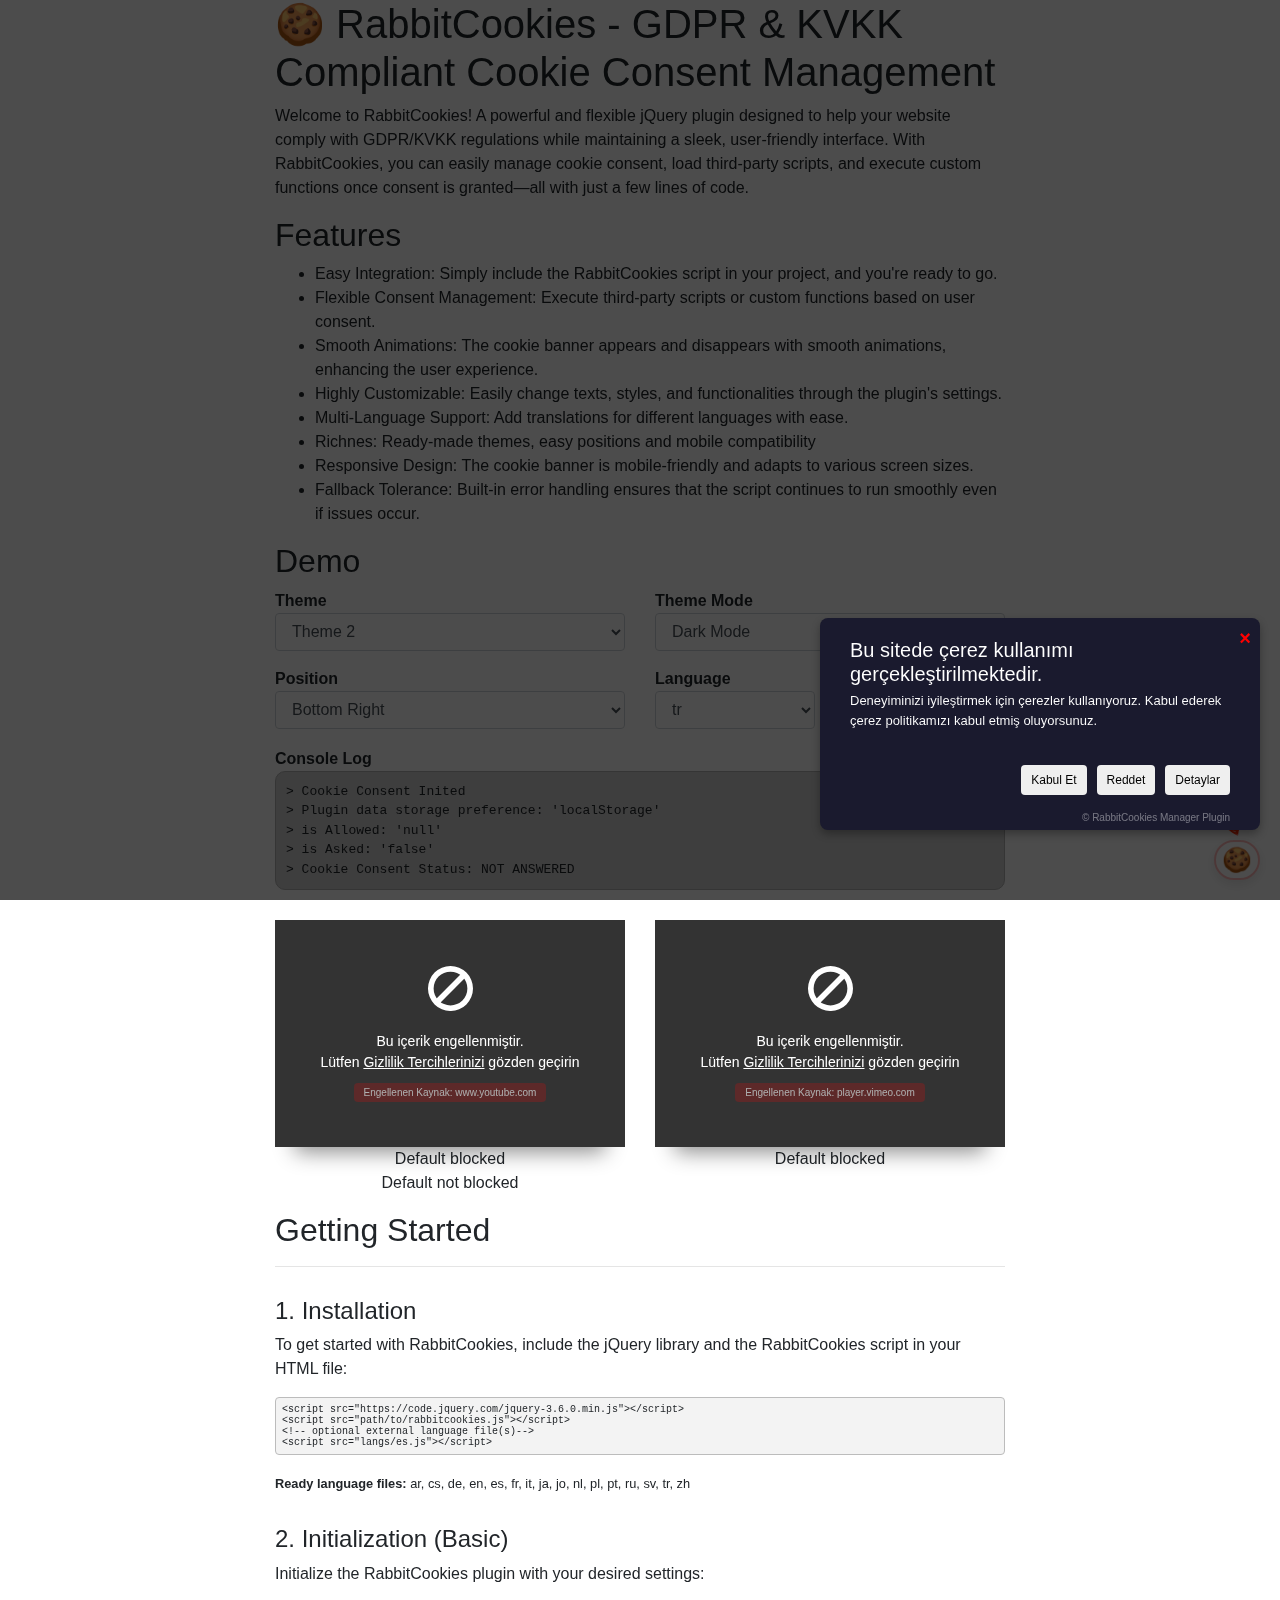
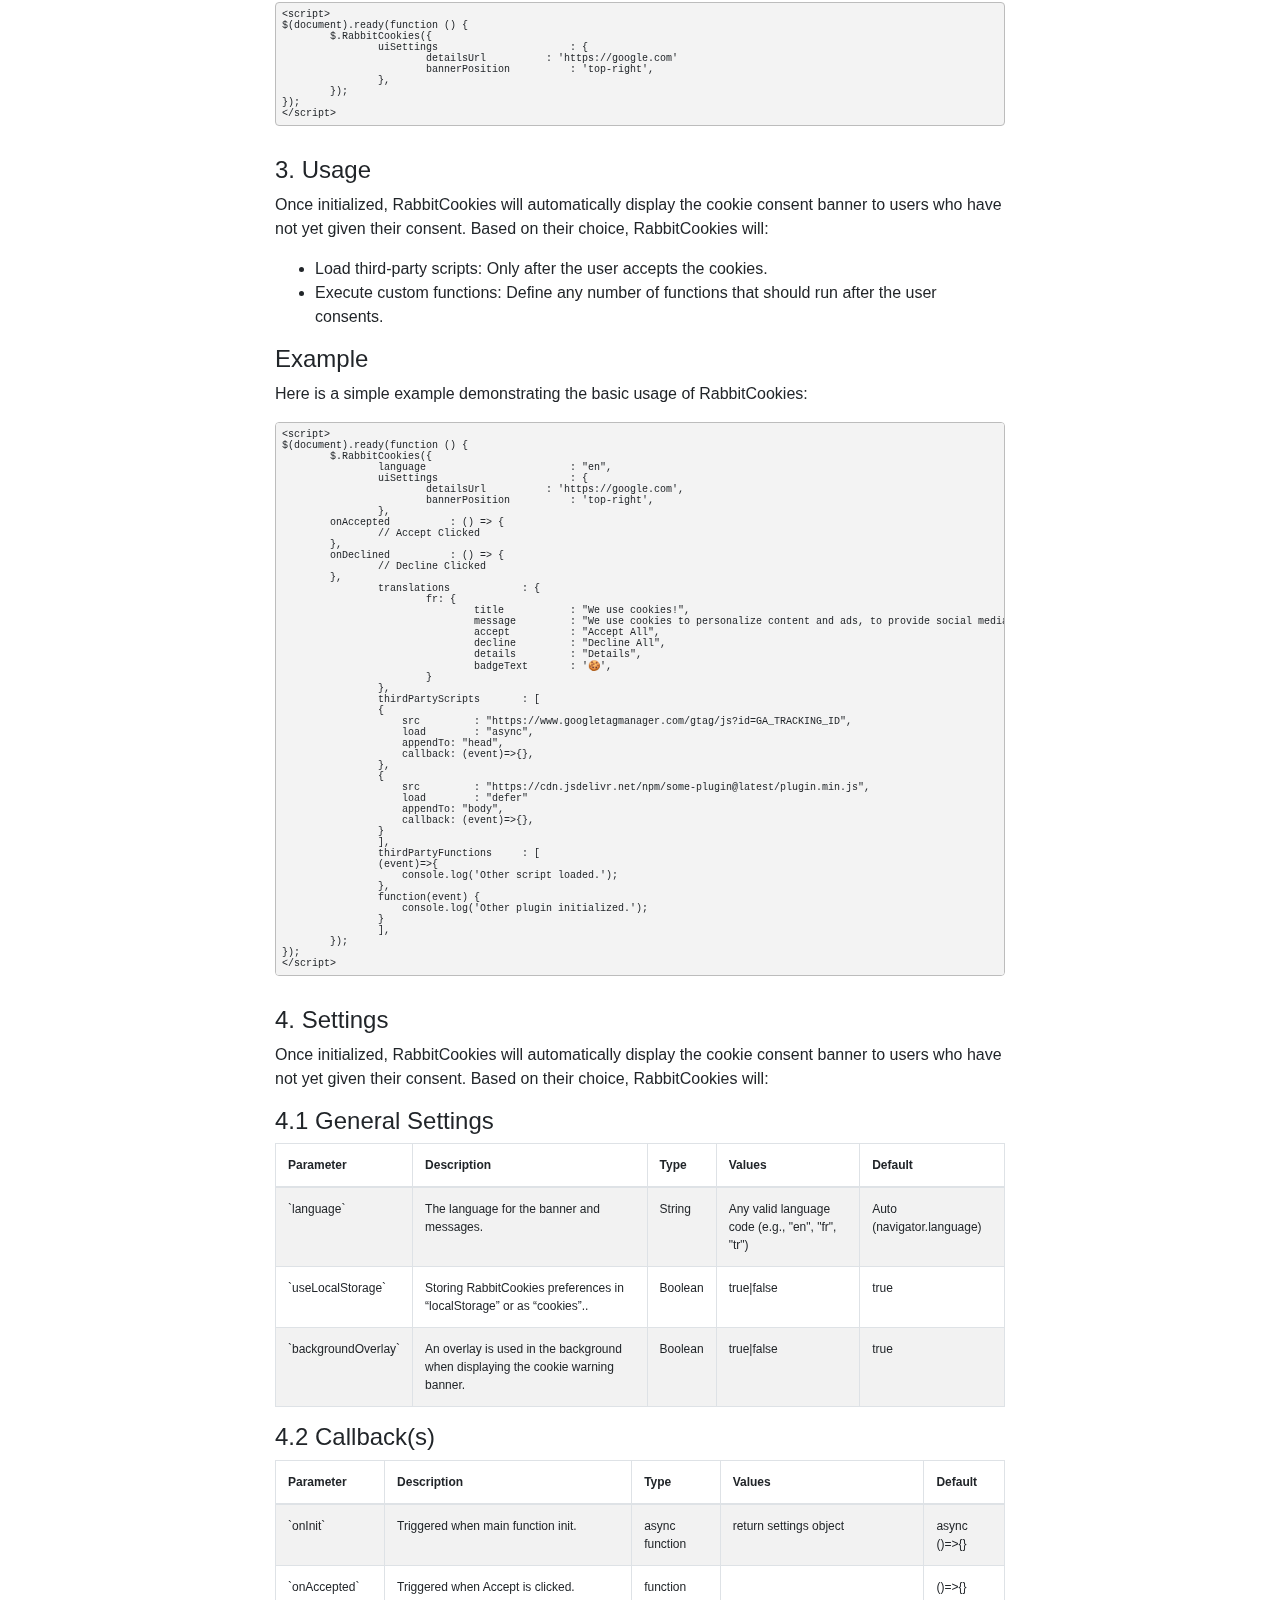
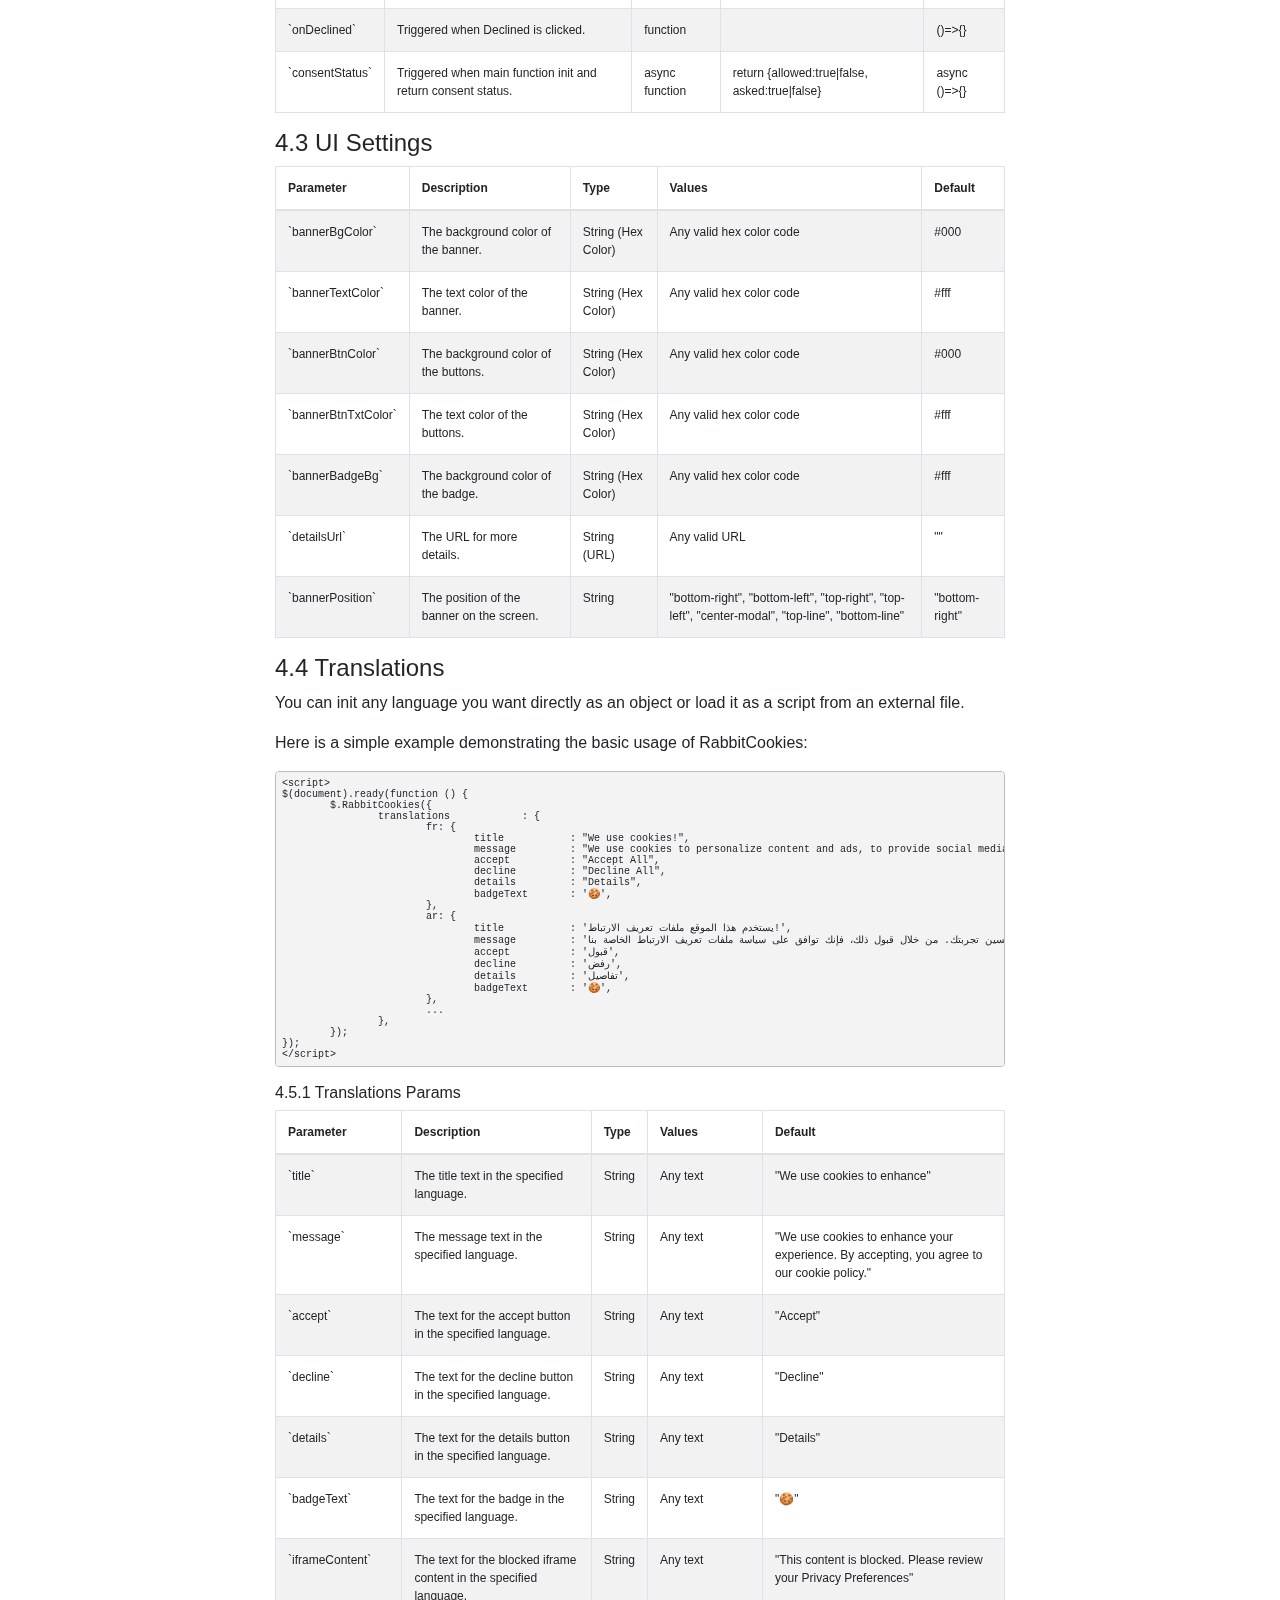
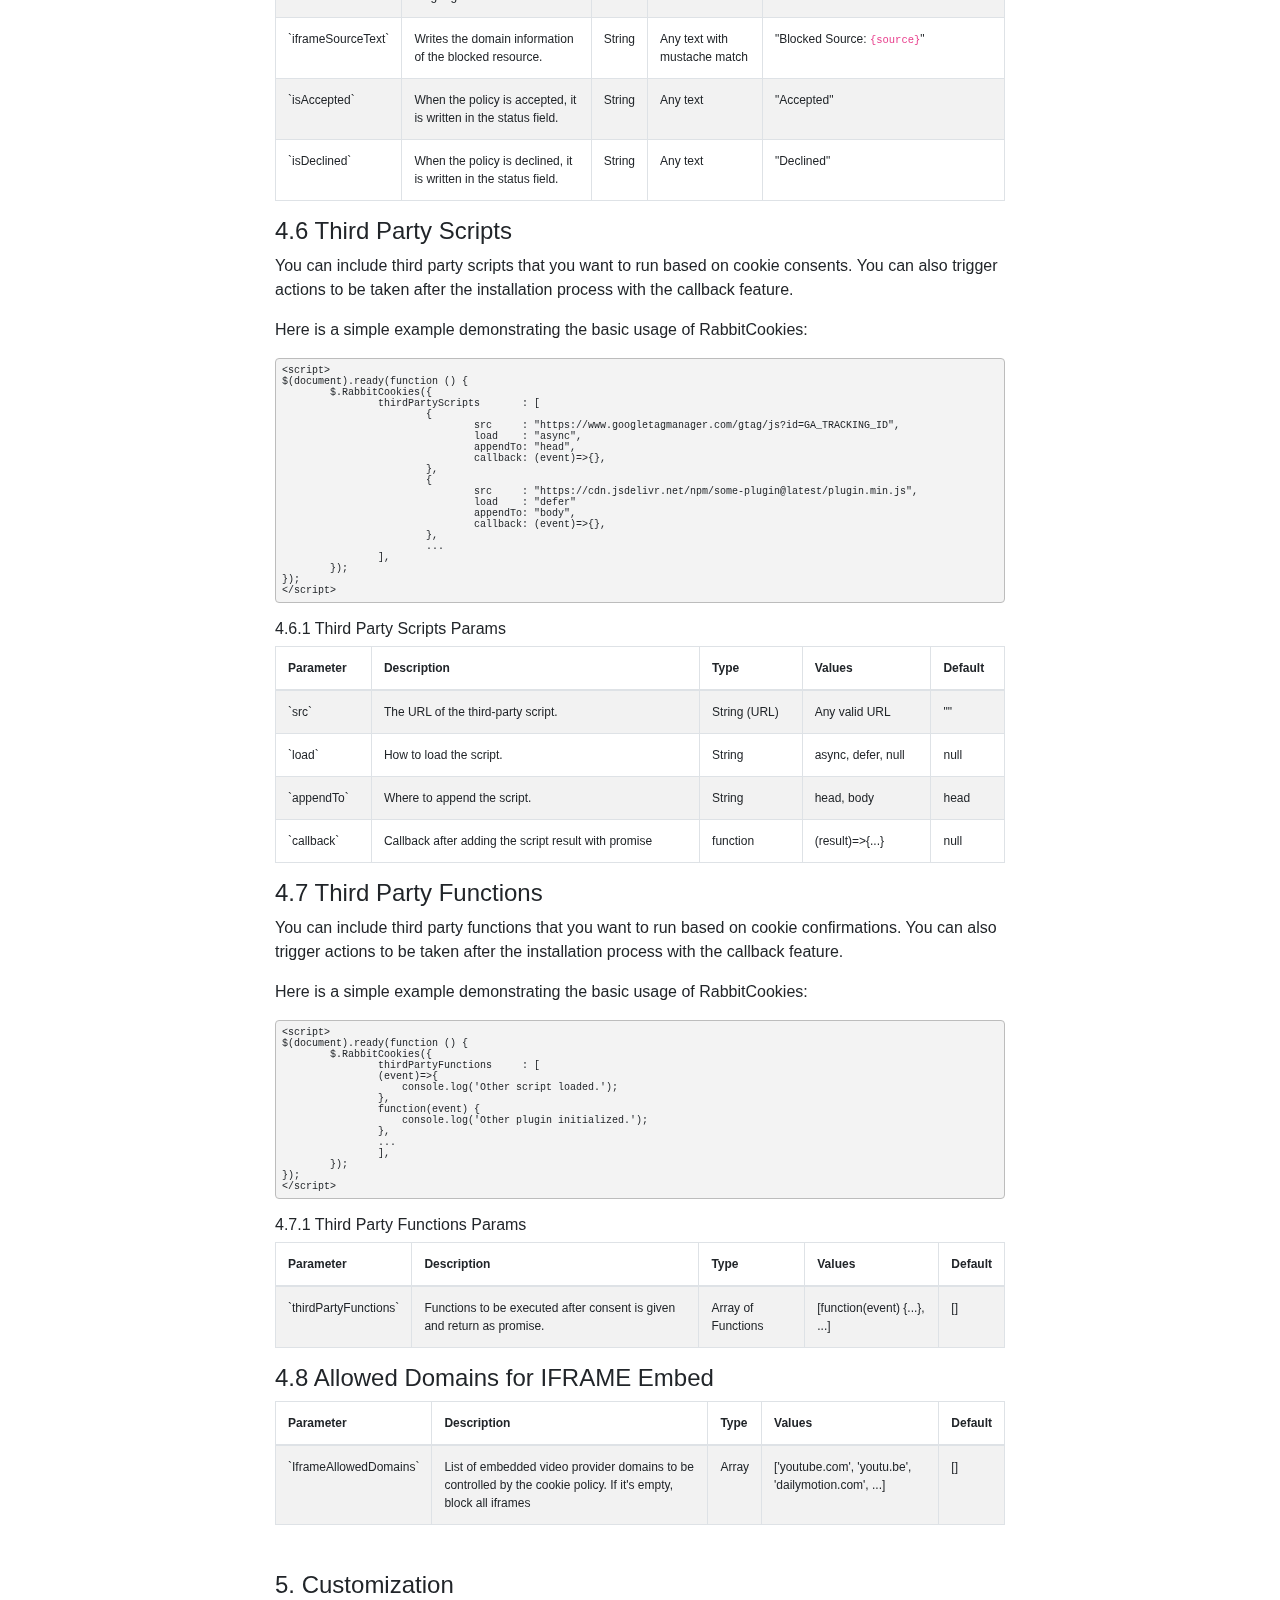
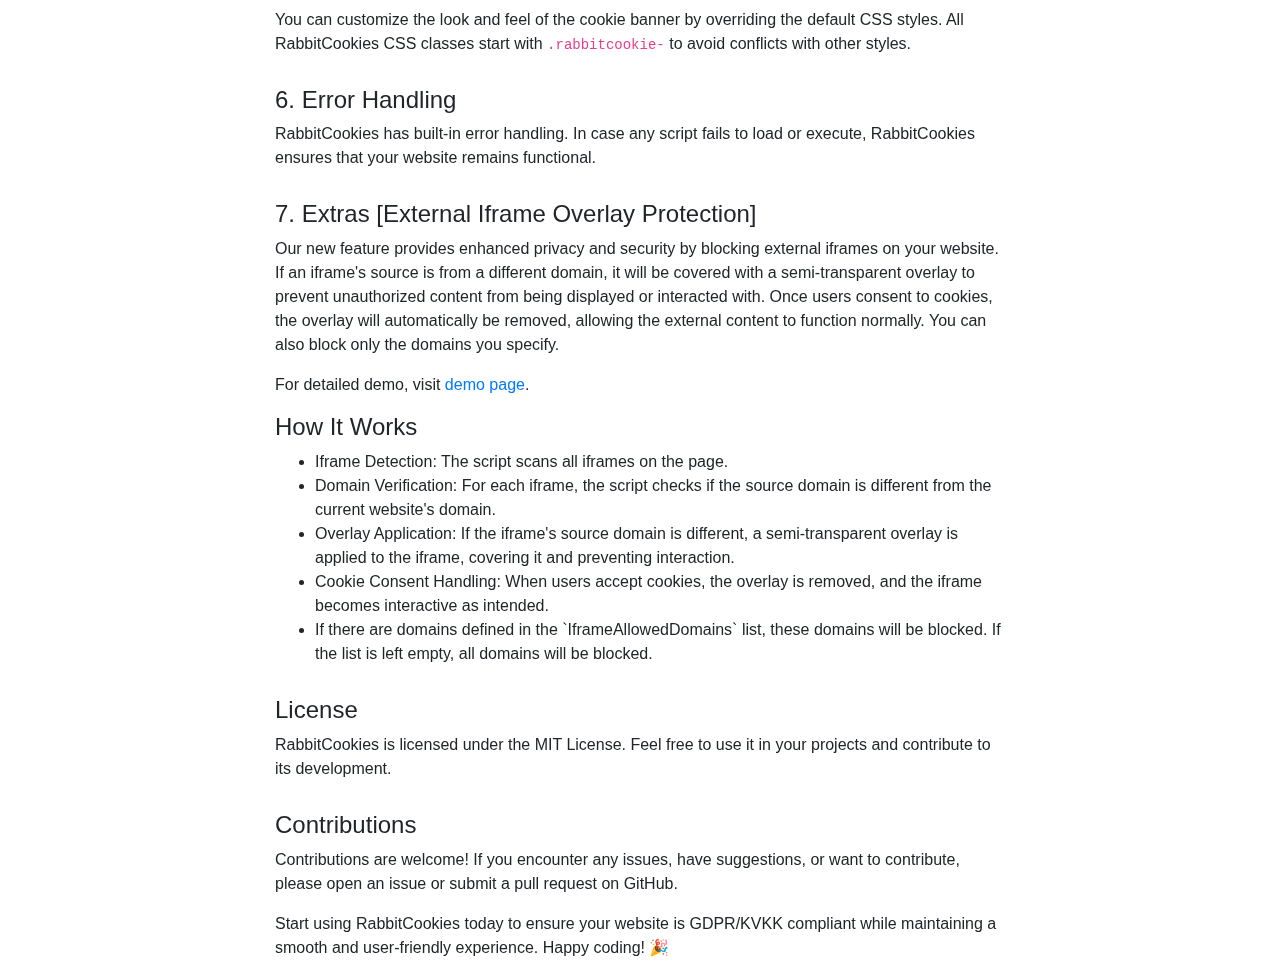
<file: index.html>
<!DOCTYPE html>
<html lang="en">
<head>
    <meta charset="utf-8">
    <meta name="viewport" content="width=device-width, initial-scale=1">
    <title>RabbitCookie Consent</title>
    <link rel="stylesheet" href="https://cdn.jsdelivr.net/npm/bootstrap@4.6.2/dist/css/bootstrap.min.css">
    <link rel="stylesheet" href="docs/demo-style.css">
</head>
<body>
	<div class="container">
		<div class="row">
			<div class="col-lg-8 offset-lg-2 col-12">
				<h1>🍪 RabbitCookies - GDPR & KVKK Compliant Cookie Consent Management</h1>
				<p>Welcome to RabbitCookies! A powerful and flexible jQuery plugin designed to help your website comply with GDPR/KVKK regulations while maintaining a sleek, user-friendly interface. With RabbitCookies, you can easily manage cookie consent, load third-party scripts, and execute custom functions once consent is granted—all with just a few lines of code.</p>

				<h2>Features</h2>
				<ul>
					<li>Easy Integration: Simply include the RabbitCookies script in your project, and you're ready to go.</li>
					<li>Flexible Consent Management: Execute third-party scripts or custom functions based on user consent.</li>
					<li>Smooth Animations: The cookie banner appears and disappears with smooth animations, enhancing the user experience.</li>
					<li>Highly Customizable: Easily change texts, styles, and functionalities through the plugin's settings.</li>
					<li>Multi-Language Support: Add translations for different languages with ease.</li>
					<li>Richnes: Ready-made themes, easy positions and mobile compatibility</li>
					<li>Responsive Design: The cookie banner is mobile-friendly and adapts to various screen sizes.</li>
					<li>Fallback Tolerance: Built-in error handling ensures that the script continues to run smoothly even if issues occur.</li>
				</ul>

				<h2>Demo</h2>
				<div class="row">
					<div class="col-lg-6 col-6">
						<strong>Theme</strong>
						<div class="form-group">
							<select class="form-control" data-set-theme>
								<option value="theme-1">Theme 1</option>
								<option value="theme-2">Theme 2</option>
								<option value="theme-3">Theme 3</option>
							</select>
						</div>
					</div>
					<div class="col-lg-6 col-6">
						<strong>Theme Mode</strong>
						<div class="form-group">
							<select class="form-control" data-theme-mode>
								<option value="light">Light Mode</option>
								<option value="dark">Dark Mode</option>
							</select>
						</div>
					</div>
					<div class="col-lg-6 col-6">
						<strong>Position</strong>
						<div class="form-group">
							<select class="form-control" data-theme-position>
								<option value="top-left">Top Left</option>
								<option value="top-right">Top Right</option>
								<option value="bottom-left">Bottom Left</option>
								<option value="bottom-right">Bottom Right</option>
								<option value="center-modal">Center Modal</option>
								<option value="top-line">Top Line</option>
								<option value="bottom-line">Bottom Line</option>
							</select>
						</div>
					</div>
					<div class="col-lg-3 col-6">
						<strong>Language</strong>
						<div class="form-group">
							<select class="form-control" data-set-lang>
								<option value="tr">tr</option>
								<option value="en">en</option>
								<option value="es">es</option>
							</select>
						</div>
					</div>
					<div class="col-lg-3 col-6">
						<div class="form-group">
							<strong>Overlay Usage</strong>
							<label for="overlayStatus" class="mt-2">
								<input type="checkbox" id="overlayStatus" value="1" />
								Active
							</label>
						</div>
					</div>
				</div>
				
				<strong>Console Log</strong>
				<div id="console"></div>

				<div class="text-center mb-3 mt-3">
					<div class="row">
						<div class="col-lg-6 col-12">
							<iframe width="100%" height="220" src="https://www.youtube.com/embed/ymXa3lVCkFY?si=LKk0r3gL6hdxFNKY" title="YouTube video player" frameborder="0" allow="accelerometer; autoplay; clipboard-write; encrypted-media; gyroscope; picture-in-picture; web-share" referrerpolicy="strict-origin-when-cross-origin" allowfullscreen></iframe>
							<center>Default blocked</center>
						</div>
						<div class="col-lg-6 col-12">
							<iframe title="vimeo-player" src="https://player.vimeo.com/video/345860956?h=8635663e22" width="100%" height="220" frameborder="0" allowfullscreen></iframe>
							<center>Default blocked</center>
						</div>
						<div class="col-lg-6 lg-offset-3 col-12">
							<!--<iframe frameborder="0" type="text/html" src="https://geo.dailymotion.com/player.html?video=x8v9yyw" width="100%" height="220" allowfullscreen title="Dailymotion Video Player" allow="web-share"> </iframe> -->
							<center>Default not blocked</center>
						</div>
					</div>
				</div>

				<h2>Getting Started</h2>
				<hr />
				<h3>1. Installation</h3>
				<p>To get started with RabbitCookies, include the jQuery library and the RabbitCookies script in your HTML file:</p>
				<pre class="codes">
&lt;script src="https://code.jquery.com/jquery-3.6.0.min.js"&gt;&lt;/script&gt;
&lt;script src="path/to/rabbitcookies.js"&gt;&lt;/script&gt;
&lt;!-- optional external language file(s)--&gt;
&lt;script src="langs/es.js"&gt;&lt;/script&gt;</pre>
				<p><small><strong>Ready language files: </strong> ar, cs, de, en, es, fr, it, ja, jo, nl, pl, pt, ru, sv, tr, zh</small></p>

				<h3>2. Initialization (Basic)</h3>
				<p>Initialize the RabbitCookies plugin with your desired settings:</p>
				<pre class="codes">
&lt;script&gt;
$(document).ready(function () {
	$.RabbitCookies({
		uiSettings 			: {
			detailsUrl          : 'https://google.com'
			bannerPosition 		: 'top-right',
		},
	});
});
&lt;/script&gt;</pre>

				<h3>3. Usage</h3>
				<p>Once initialized, RabbitCookies will automatically display the cookie consent banner to users who have not yet given their consent. Based on their choice, RabbitCookies will:</p>
				<ul>
					<li>Load third-party scripts: Only after the user accepts the cookies.</li>
					<li>Execute custom functions: Define any number of functions that should run after the user consents.</li>
				</ul>

				<h4>Example</h4>
				<p>Here is a simple example demonstrating the basic usage of RabbitCookies:</p>
				<pre class="codes">
&lt;script&gt;
$(document).ready(function () {
	$.RabbitCookies({
		language 			: "en",
		uiSettings 			: {
			detailsUrl          : 'https://google.com',
			bannerPosition 		: 'top-right',
		},
        onAccepted          : () => {
        	// Accept Clicked
        },
        onDeclined          : () => {
        	// Decline Clicked
        },
		translations 		: {
			fr: {
				title 		: "We use cookies!",
				message 	: "We use cookies to personalize content and ads, to provide social media features and to analyze our traffic.",
				accept 		: "Accept All",
				decline 	: "Decline All",
				details 	: "Details",
				badgeText	: '🍪',
			}
		},
		thirdPartyScripts 	: [
	        {
	            src 	: "https://www.googletagmanager.com/gtag/js?id=GA_TRACKING_ID",
	            load 	: "async",
	            appendTo: "head",
	            callback: (event)=>{},
	        },
	        {
	            src 	: "https://cdn.jsdelivr.net/npm/some-plugin@latest/plugin.min.js",
	            load 	: "defer"
	            appendTo: "body",
	            callback: (event)=>{},
	        }
		],
		thirdPartyFunctions 	: [
	        (event)=>{
	            console.log('Other script loaded.');
	        },
	        function(event) {
	            console.log('Other plugin initialized.');
	        }
		],
	});
});
&lt;/script&gt;</pre>

				<h3>4. Settings</h3>
				<p>Once initialized, RabbitCookies will automatically display the cookie consent banner to users who have not yet given their consent. Based on their choice, RabbitCookies will:</p>
				
				<h4>4.1 General Settings</h4>
				<div class="table-responsive">
					<table class="table table-bordered table-striped">
					    <thead>
					        <tr>
					            <th>Parameter</th>
					            <th>Description</th>
					            <th>Type</th>
					            <th>Values</th>
					            <th>Default</th>
					        </tr>
					    </thead>
					    <tbody>
					        <tr>
					            <td>`language`</td>
					            <td>The language for the banner and messages.</td>
					            <td>String</td>
					            <td>Any valid language code (e.g., "en", "fr", "tr")</td>
					            <td>Auto (navigator.language)</td>
					        </tr>
					        <tr>
					            <td>`useLocalStorage`</td>
					            <td>Storing RabbitCookies preferences in “localStorage” or as “cookies”..</td>
					            <td>Boolean</td>
					            <td>true|false</td>
					            <td>true</td>
					        </tr>
					        <tr>
					            <td>`backgroundOverlay`</td>
					            <td>An overlay is used in the background when displaying the cookie warning banner.</td>
					            <td>Boolean</td>
					            <td>true|false</td>
					            <td>true</td>
					        </tr>
					    </tbody>
					</table>
				</div>

				<h4>4.2 Callback(s)</h4>
				<div class="table-responsive">
					<table class="table table-bordered table-striped">
					    <thead>
					        <tr>
					            <th>Parameter</th>
					            <th>Description</th>
					            <th>Type</th>
					            <th>Values</th>
					            <th>Default</th>
					        </tr>
					    </thead>
					    <tbody>
					        <tr>
					            <td>`onInit`</td>
					            <td>Triggered when main function init.</td>
					            <td>async function</td>
					            <td>return settings object</td>
					            <td>async ()=>{}</td>
					        </tr>
					        <tr>
					            <td>`onAccepted`</td>
					            <td>Triggered when Accept is clicked.</td>
					            <td>function</td>
					            <td></td>
					            <td>()=>{}</td>
					        </tr>
					        <tr>
					            <td>`onDeclined`</td>
					            <td>Triggered when Declined is clicked.</td>
					            <td>function</td>
					            <td></td>
					            <td>()=>{}</td>
					        </tr>
					        <tr>
					            <td>`consentStatus`</td>
					            <td>Triggered when main function init and return consent status.</td>
					            <td>async function</td>
					            <td>return {allowed:true|false, asked:true|false}</td>
					            <td>async ()=>{}</td>
					        </tr>
					    </tbody>
					</table>
				</div>

				<h4>4.3 UI Settings</h4>
				<div class="table-responsive">
					<table class="table table-bordered table-striped">
					    <thead>
					        <tr>
					            <th>Parameter</th>
					            <th>Description</th>
					            <th>Type</th>
					            <th>Values</th>
					            <th>Default</th>
					        </tr>
					    </thead>
					    <tbody>
					        <tr>
					            <td>`bannerBgColor`</td>
					            <td>The background color of the banner.</td>
					            <td>String (Hex Color)</td>
					            <td>Any valid hex color code</td>
					            <td>#000</td>
					        </tr>
					        <tr>
					            <td>`bannerTextColor`</td>
					            <td>The text color of the banner.</td>
					            <td>String (Hex Color)</td>
					            <td>Any valid hex color code</td>
					            <td>#fff</td>
					        </tr>
					        <tr>
					            <td>`bannerBtnColor`</td>
					            <td>The background color of the buttons.</td>
					            <td>String (Hex Color)</td>
					            <td>Any valid hex color code</td>
					            <td>#000</td>
					        </tr>
					        <tr>
					            <td>`bannerBtnTxtColor`</td>
					            <td>The text color of the buttons.</td>
					            <td>String (Hex Color)</td>
					            <td>Any valid hex color code</td>
					            <td>#fff</td>
					        </tr>
					        <tr>
					            <td>`bannerBadgeBg`</td>
					            <td>The background color of the badge.</td>
					            <td>String (Hex Color)</td>
					            <td>Any valid hex color code</td>
					            <td>#fff</td>
					        </tr>
					        <tr>
					            <td>`detailsUrl`</td>
					            <td>The URL for more details.</td>
					            <td>String (URL)</td>
					            <td>Any valid URL</td>
					            <td>""</td>
					        </tr>
					        <tr>
					            <td>`bannerPosition`</td>
					            <td>The position of the banner on the screen.</td>
					            <td>String</td>
					            <td>"bottom-right", "bottom-left", "top-right", "top-left", "center-modal", "top-line", "bottom-line"</td>
					            <td>"bottom-right"</td>
					        </tr>
					    </tbody>
					</table>
				</div>

				<h4>4.4 Translations</h4>
				<p>You can init any language you want directly as an object or load it as a script from an external file.</p>

				<p>Here is a simple example demonstrating the basic usage of RabbitCookies:</p>
				<pre class="codes">
&lt;script&gt;
$(document).ready(function () {
	$.RabbitCookies({
		translations 		: {
			fr: {
				title 		: "We use cookies!",
				message 	: "We use cookies to personalize content and ads, to provide social media features and to analyze our traffic.",
				accept 		: "Accept All",
				decline 	: "Decline All",
				details 	: "Details",
				badgeText	: '🍪',
			},
			ar: {
				title 		: 'يستخدم هذا الموقع ملفات تعريف الارتباط!',
				message 	: 'نستخدم ملفات تعريف الارتباط لتحسين تجربتك. من خلال قبول ذلك، فإنك توافق على سياسة ملفات تعريف الارتباط الخاصة بنا.',
				accept 		: 'قبول',
				decline 	: 'رفض',
				details 	: 'تفاصيل',
				badgeText	: '🍪',
			},
			...
		},
	});
});
&lt;/script&gt;</pre>
				
				<h6>4.5.1 Translations Params</h6>
				<div class="table-responsive">
					<table class="table table-bordered table-striped">
					    <thead>
					        <tr>
					            <th>Parameter</th>
					            <th>Description</th>
					            <th>Type</th>
					            <th>Values</th>
					            <th>Default</th>
					        </tr>
					    </thead>
					    <tbody>
					        <tr>
					            <td>`title`</td>
					            <td>The title text in the specified language.</td>
					            <td>String</td>
					            <td>Any text</td>
					            <td>"We use cookies to enhance"</td>
					        </tr>
					        <tr>
					            <td>`message`</td>
					            <td>The message text in the specified language.</td>
					            <td>String</td>
					            <td>Any text</td>
					            <td>"We use cookies to enhance your experience. By accepting, you agree to our cookie policy."</td>
					        </tr>
					        <tr>
					            <td>`accept`</td>
					            <td>The text for the accept button in the specified language.</td>
					            <td>String</td>
					            <td>Any text</td>
					            <td>"Accept"</td>
					        </tr>
					        <tr>
					            <td>`decline`</td>
					            <td>The text for the decline button in the specified language.</td>
					            <td>String</td>
					            <td>Any text</td>
					            <td>"Decline"</td>
					        </tr>
					        <tr>
					            <td>`details`</td>
					            <td>The text for the details button in the specified language.</td>
					            <td>String</td>
					            <td>Any text</td>
					            <td>"Details"</td>
					        </tr>
					        <tr>
					            <td>`badgeText`</td>
					            <td>The text for the badge in the specified language.</td>
					            <td>String</td>
					            <td>Any text</td>
					            <td>"🍪"</td>
					        </tr>
					        <tr>
					            <td>`iframeContent`</td>
					            <td>The text for the blocked iframe content in the specified language.</td>
					            <td>String</td>
					            <td>Any text</td>
					            <td>"This content is blocked. Please review your Privacy Preferences"</td>
					        </tr>
					        <tr>
					            <td>`iframeSourceText`</td>
					            <td>Writes the domain information of the blocked resource.</td>
					            <td>String</td>
					            <td>Any text with mustache match</td>
					            <td>"Blocked Source: <code>{source}</code>"</td>
					        </tr>
					        <tr>
					            <td>`isAccepted`</td>
					            <td>When the policy is accepted, it is written in the status field.</td>
					            <td>String</td>
					            <td>Any text</td>
					            <td>"Accepted"</td>
					        </tr>
					        <tr>
					            <td>`isDeclined`</td>
					            <td>When the policy is declined, it is written in the status field.</td>
					            <td>String</td>
					            <td>Any text</td>
					            <td>"Declined"</td>
					        </tr>
					    </tbody>
					</table>
				</div>

				<h4>4.6 Third Party Scripts</h4>
				<p>You can include third party scripts that you want to run based on cookie consents. You can also trigger actions to be taken after the installation process with the callback feature.</p>
				
				<p>Here is a simple example demonstrating the basic usage of RabbitCookies:</p>
				<pre class="codes">
&lt;script&gt;
$(document).ready(function () {
	$.RabbitCookies({
		thirdPartyScripts 	: [
			{
				src 	: "https://www.googletagmanager.com/gtag/js?id=GA_TRACKING_ID",
				load 	: "async",
				appendTo: "head",
				callback: (event)=>{},
			},
			{
				src 	: "https://cdn.jsdelivr.net/npm/some-plugin@latest/plugin.min.js",
				load 	: "defer"
				appendTo: "body",
				callback: (event)=>{},
			},
			...
		],
	});
});
&lt;/script&gt;</pre>
				
				<h6>4.6.1 Third Party Scripts Params</h6>
				<div class="table-responsive">
					<table class="table table-bordered table-striped">
					    <thead>
					        <tr>
					            <th>Parameter</th>
					            <th>Description</th>
					            <th>Type</th>
					            <th>Values</th>
					            <th>Default</th>
					        </tr>
					    </thead>
					    <tbody>
					        <tr>
					            <td>`src`</td>
					            <td>The URL of the third-party script.</td>
					            <td>String (URL)</td>
					            <td>Any valid URL</td>
					            <td>""</td>
					        </tr>
					        <tr>
					            <td>`load`</td>
					            <td>How to load the script.</td>
					            <td>String</td>
					            <td>async, defer, null</td>
					            <td>null</td>
					        </tr>
					        <tr>
					            <td>`appendTo`</td>
					            <td>Where to append the script.</td>
					            <td>String</td>
					            <td>head, body</td>
					            <td>head</td>
					        </tr>
					        <tr>
					            <td>`callback`</td>
					            <td>Callback after adding the script result with promise</td>
					            <td>function</td>
					            <td>(result)=>{...}</td>
					            <td>null</td>
					        </tr>
					    </tbody>
					</table>
				</div>

				<h4>4.7 Third Party Functions</h4>
				<p>You can include third party functions that you want to run based on cookie confirmations. You can also trigger actions to be taken after the installation process with the callback feature.</p>
				
				<p>Here is a simple example demonstrating the basic usage of RabbitCookies:</p>
				<pre class="codes">
&lt;script&gt;
$(document).ready(function () {
	$.RabbitCookies({
		thirdPartyFunctions 	: [
	        (event)=>{
	            console.log('Other script loaded.');
	        },
	        function(event) {
	            console.log('Other plugin initialized.');
	        },
	        ...
		],
	});
});
&lt;/script&gt;</pre>
				<h6>4.7.1 Third Party Functions Params</h6>
				<div class="table-responsive">
					<table class="table table-bordered table-striped">
					    <thead>
					        <tr>
					            <th>Parameter</th>
					            <th>Description</th>
					            <th>Type</th>
					            <th>Values</th>
					            <th>Default</th>
					        </tr>
					    </thead>
					    <tbody>
					        <tr>
					            <td>`thirdPartyFunctions`</td>
					            <td>Functions to be executed after consent is given and return as promise.</td>
					            <td>Array of Functions</td>
					            <td>[function(event) {...}, ...]</td>
					            <td>[]</td>
					        </tr>
					    </tbody>
					</table>
				</div>

				<h4>4.8 Allowed Domains for IFRAME Embed</h4>
				<div class="table-responsive">
					<table class="table table-bordered table-striped">
					    <thead>
					        <tr>
					            <th>Parameter</th>
					            <th>Description</th>
					            <th>Type</th>
					            <th>Values</th>
					            <th>Default</th>
					        </tr>
					    </thead>
					    <tbody>
					        <tr>
					            <td>`IframeAllowedDomains`</td>
					            <td>List of embedded video provider domains to be controlled by the cookie policy. If it's empty, block all iframes</td>
					            <td>Array</td>
					            <td>['youtube.com', 'youtu.be', 'dailymotion.com', ...]</td>
					            <td>[]</td>
					        </tr>
					    </tbody>
					</table>
				</div>

				<h3>5. Customization</h3>
				<p>You can customize the look and feel of the cookie banner by overriding the default CSS styles. All RabbitCookies CSS classes start with <code>.rabbitcookie-</code> to avoid conflicts with other styles.</p>
				
				<h3>6. Error Handling</h3>
				<p>RabbitCookies has built-in error handling. In case any script fails to load or execute, RabbitCookies ensures that your website remains functional.</p>


				<h3>7. Extras [External Iframe Overlay Protection]</h3>
				<p>Our new feature provides enhanced privacy and security by blocking external iframes on your website. If an iframe's source is from a different domain, it will be covered with a semi-transparent overlay to prevent unauthorized content from being displayed or interacted with. Once users consent to cookies, the overlay will automatically be removed, allowing the external content to function normally. You can also block only the domains you specify.</p>

				<p>For detailed demo, visit <a href="docs/demo.html" target="_blank">demo page</a>.</p>

				<h4>How It Works</h4>
				<ul>
					<li>Iframe Detection: The script scans all iframes on the page.</li>
					<li>Domain Verification: For each iframe, the script checks if the source domain is different from the current website's domain.</li>
					<li>Overlay Application: If the iframe's source domain is different, a semi-transparent overlay is applied to the iframe, covering it and preventing interaction.</li>
					<li>Cookie Consent Handling: When users accept cookies, the overlay is removed, and the iframe becomes interactive as intended.</li>
					<li>If there are domains defined in the `IframeAllowedDomains` list, these domains will be blocked. If the list is left empty, all domains will be blocked.</li>
				</ul>
				
				<h3>License</h3>
				<p>RabbitCookies is licensed under the MIT License. Feel free to use it in your projects and contribute to its development.</p>

				<h3>Contributions</h3>
				<p>Contributions are welcome! If you encounter any issues, have suggestions, or want to contribute, please open an issue or submit a pull request on GitHub.</p>

				<p>Start using RabbitCookies today to ensure your website is GDPR/KVKK compliant while maintaining a smooth and user-friendly experience. Happy coding! 🎉</p>

			</div>
		</div>
	</div>

    <script src="https://cdn.jsdelivr.net/npm/jquery@3.5.1/dist/jquery.min.js"></script>
    <script src="https://cdn.jsdelivr.net/npm/bootstrap@4.6.2/dist/js/bootstrap.bundle.min.js"></script>
    <script src="langs/es.js"></script>
    <script defer src="rabbitcookies-compact.js"></script>
    <script>
		$(document).ready(function () {
			/* Demo Code Start */
			$(document).on('change', '[data-theme-mode]', function(event) {
				event.preventDefault();
				let newMode = $('option:selected', $('[data-theme-mode]')).val();
				$('#rabbit-cookie-banner').attr('data-mode', newMode);
			});

			$(document).on('change', '[data-theme-position]', function(event) {
				event.preventDefault();
				let newPosition = $('option:selected', $('[data-theme-position]')).val();
				$('#rabbit-cookie-banner').attr('data-position', newPosition);
			});

			$(document).on('change', '[data-set-theme]', function(event) {
				event.preventDefault();
				let newTheme = $('option:selected', $('[data-set-theme]')).val();
				$('#rabbit-cookie-banner').attr('data-theme', newTheme);
			});

			$(document).on('change', '[data-set-lang]', function(event) {
				event.preventDefault();
				let newLang = $('option:selected', $('[data-set-lang]')).val();
				$.RabbitCookies.update({language: newLang});
			});
			$(document).on('change', '#overlayStatus', function(event) {
				let checkbox = $(this);
				$.RabbitCookies.update({backgroundOverlay: checkbox.prop('checked') });
			});

			/* Demo Code End */

			$.RabbitCookies({
			    language 			: "tr",
			    useLocalStorage     : true,
			    backgroundOverlay 	: true,
			    uiSettings 			: {
			    	theme 				: 'theme-2',
			    	darkMode 			: true,
	                bannerPosition 		: 'bottom-right', // bottom-right, bottom-left, top-right, top-left, center-modal, bottom-line, top-line
	                bannerBgColor       : '#fff',
	                bannerTextColor     : '#000',
	                bannerBtnColor      : '#000',
	                bannerBtnTxtColor   : '#fff',
	                bannerBadgeBg       : '#fff',
	                detailsUrl          : 'https://google.com',
			    },
			    translations 		: {
			        fr: {
			        	title 			: 'Nous utilisons des cookies pour améliorer',
			            message 		: 'Nous utilisons des cookies pour améliorer votre expérience. En acceptant, vous acceptez notre politique de cookies.',
			            accept 			: 'Accepter',
			            decline 		: 'Refuser',
			            details 		: 'Détails',
	                	badgeText		: '🍪',
	                	iframeContent 	: 'Ce contenu est bloqué.<br/>Veuillez consulter vos préférences en matière de <a href="#" class="gdpr-open-preferences">protection de la vie privée</a>.',
                    	iframeSourceText: 'Source bloquée: {source}',
			        }
			    },
	            onInit 				: (settings) => {
	            	writeConsole(`Cookie Consent Inited`);
	            	writeConsole(`Plugin data storage preference: '${settings.useLocalStorage==true?'localStorage':'cookie'}'`);

	            	/* Demo Selectboxes */
	            	$('[data-set-theme]').val( settings.uiSettings.theme ); 
	            	$('[data-theme-mode]').val( settings.uiSettings.darkMode==true ? `dark`:`light` ); 
	            	$('[data-theme-position]').val( settings.uiSettings.bannerPosition ); 
	            	$('#overlayStatus').prop('checked', settings.backgroundOverlay);
	            	/* Demo Selectboxes */


	            	console.log(`Languages: ${Object.keys(settings.translations)}`);
	            },
	            onAccepted          : () => {
	            	writeConsole(`Cookie Consent: 'Accepted'`);
	            },
	            onDeclined          : () => {
	            	writeConsole(`Cookie Consent: 'Declined'`);
	            },
	            consentStatus 		: async (status) => {
	            	writeConsole(`is Allowed: '${status.allowed}'`);
	            	writeConsole(`is Asked: '${status.asked}'`);
	            	writeConsole(`Cookie Consent Status: ${status.allowed==null ? 'NOT ANSWERED' : (status==true ? 'ACCEPTED' : 'DECLINED')}`);
	            },
			    IframeAllowedDomains: ['youtube.com', 'youtu.be', 'vimeo.com'],
			    thirdPartyScripts 	: [
			        {
			            src 	: "https://www.googletagmanager.com/gtag/js?id=YOUR_GA_TRACKING_ID",
			            load 	: "async", // async,defer,null
			            appendTo: "head", // head,body
			            callback: (event)=>{
			            	writeConsole(`Script Loading: ${event.src}`);
			            	if(event.status){
			            		writeConsole(`Script Loaded: ${event.src}`);
			            		$('#script_1').addClass('runned');
			            	}else{
			            		writeConsole(`Script Not Loaded: ${event.src}`);
			            		writeConsole(`Error: ${event.message}`);
			            		$('#script_1').addClass('failed');
			            	}
		            		// $('#script_1 span').html(event.message);
			            }
			        },
			        {
			            src 	: "http://non-exist-domain.co.de.tr",
			            load 	: "async", // async,defer,null
			            appendTo: "head", // head,body
			            callback: (event)=>{
			            	writeConsole(`Script Loading: ${event.src}`);
			            	if(event.status){
			            		// writeConsole(`Script Loaded: ${event.src}`);
			            		$('#script_2').addClass('runned');
			            	}else{
			            		// $('#script_2').addClass('failed');
			            		writeConsole(`Script Not Loaded: ${event.src}`);
			            		writeConsole(`Error: ${event.message}`);
			            	}
		            		// $('#script_2 span').html(event.message);
			            }
			        },
			    ],
			    thirdPartyFunctions 	: [
			        (event) => {
	            		writeConsole(`Function Loading: ${JSON.stringiy(event)}`);
		            	if(event.status){
	            			writeConsole(`Function Success: ${JSON.stringiy(event)}`);
		            		// $('#function_1').addClass('runned');
		            	}else{
	            			writeConsole(`Function Failed: ${JSON.stringiy(event)}`);
		            		// $('#function_1').addClass('failed');
		            	}
	            		// $('#function_1 span').html(event.message);
			        },
			        (event) => {
	            		writeConsole(`Function Loading: ${JSON.stringiy(event)}`);
		            	if(event.status){
	            			writeConsole(`Function Success: ${JSON.stringiy(event)}`);
		            		// $('#function_2').addClass('runned');
		            	}else{
	            			writeConsole(`Function Failed: ${JSON.stringiy(event)}`);
		            		// $('#function_2').addClass('failed');
		            	}
	            		// $('#function_2 span').html(event.message);
			        },
			    ],
			});
		});
		function writeConsole(text){
			$('#console').append(`> ${text}\n`);
		}
    </script>
</body>
</html>
</file>
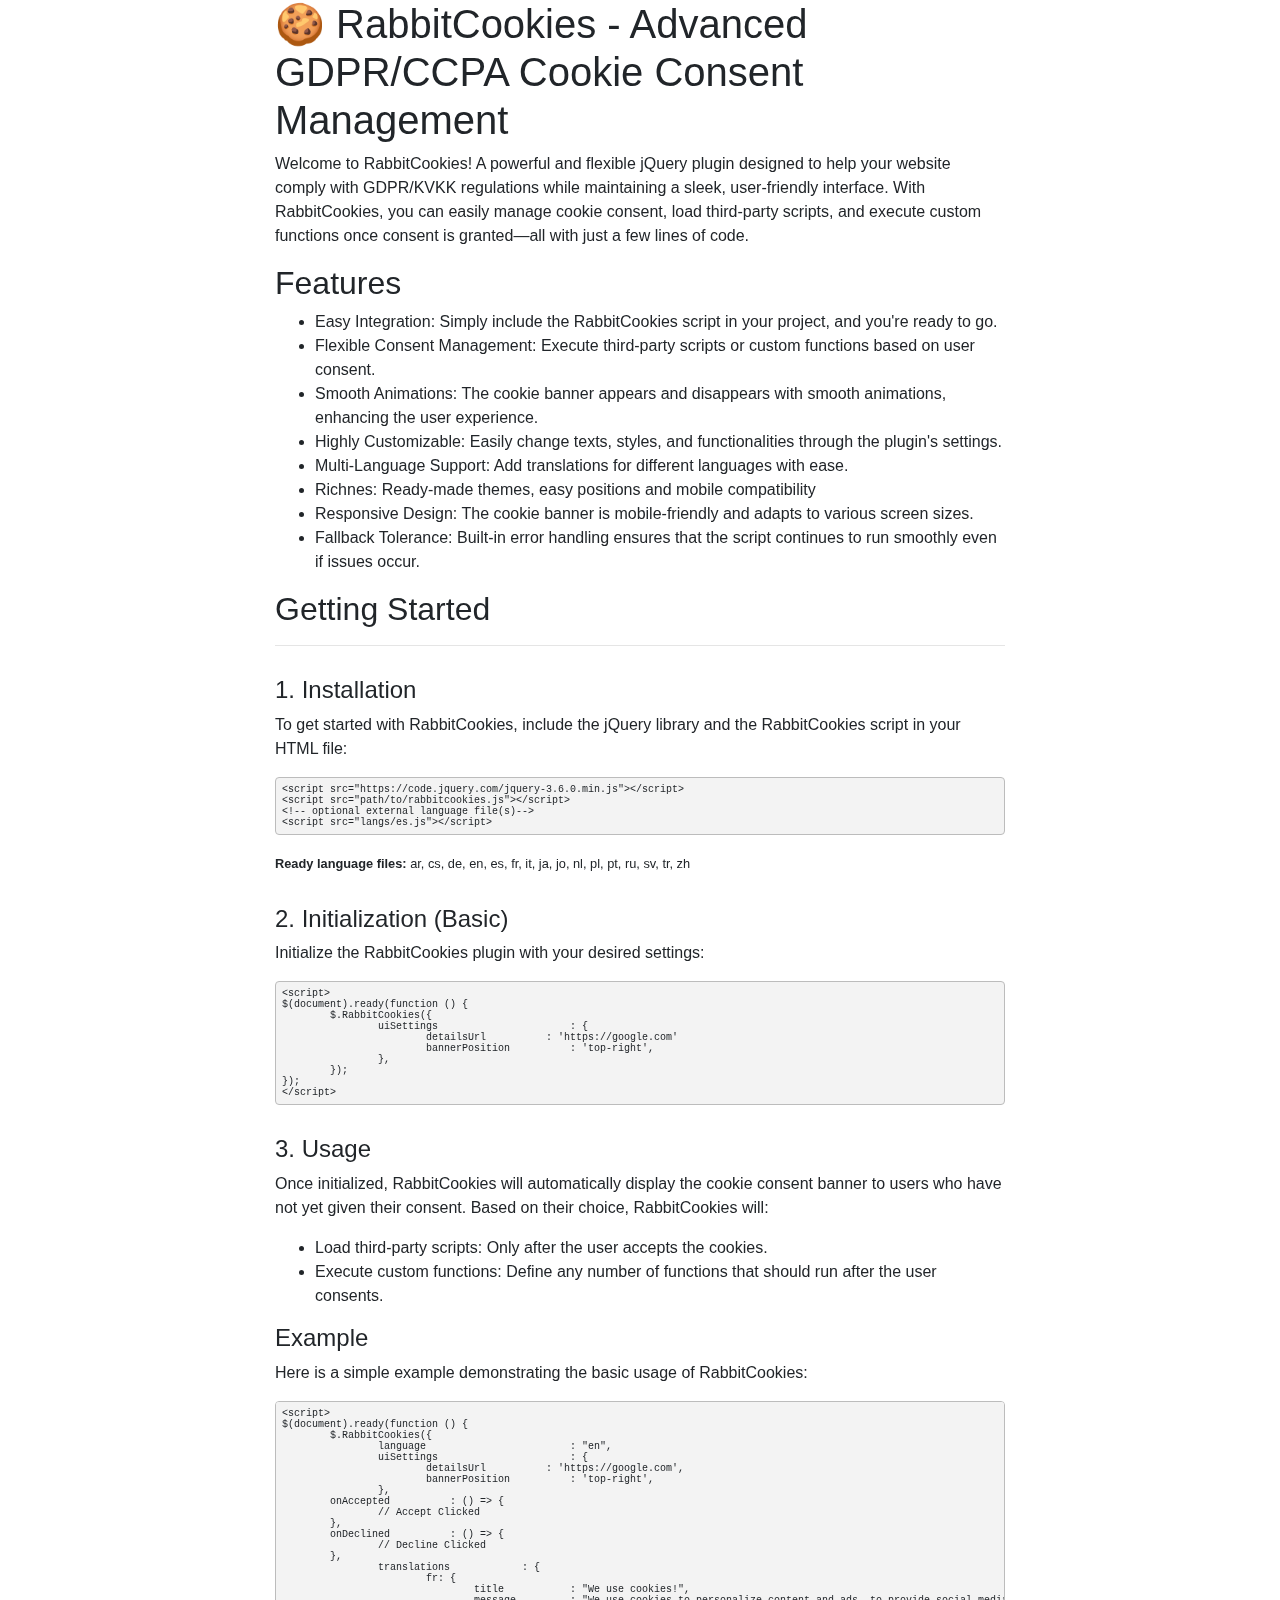
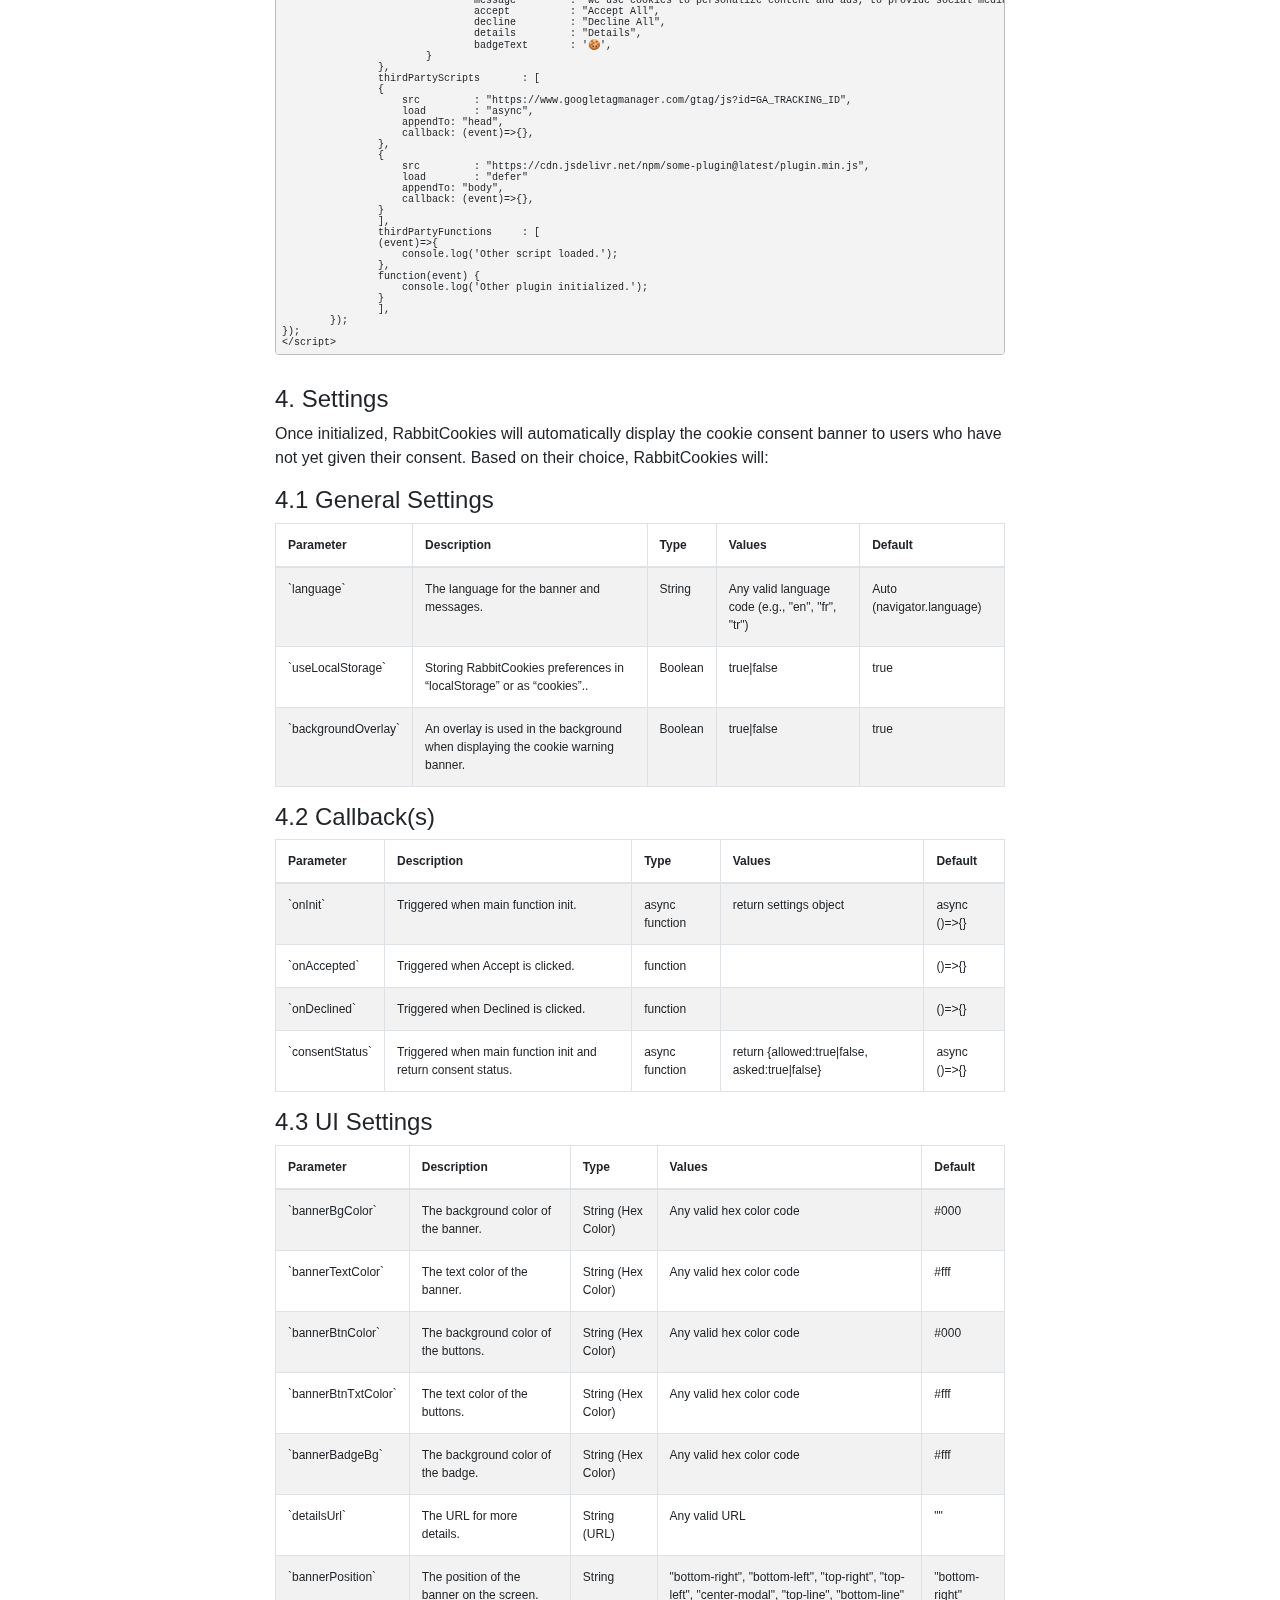
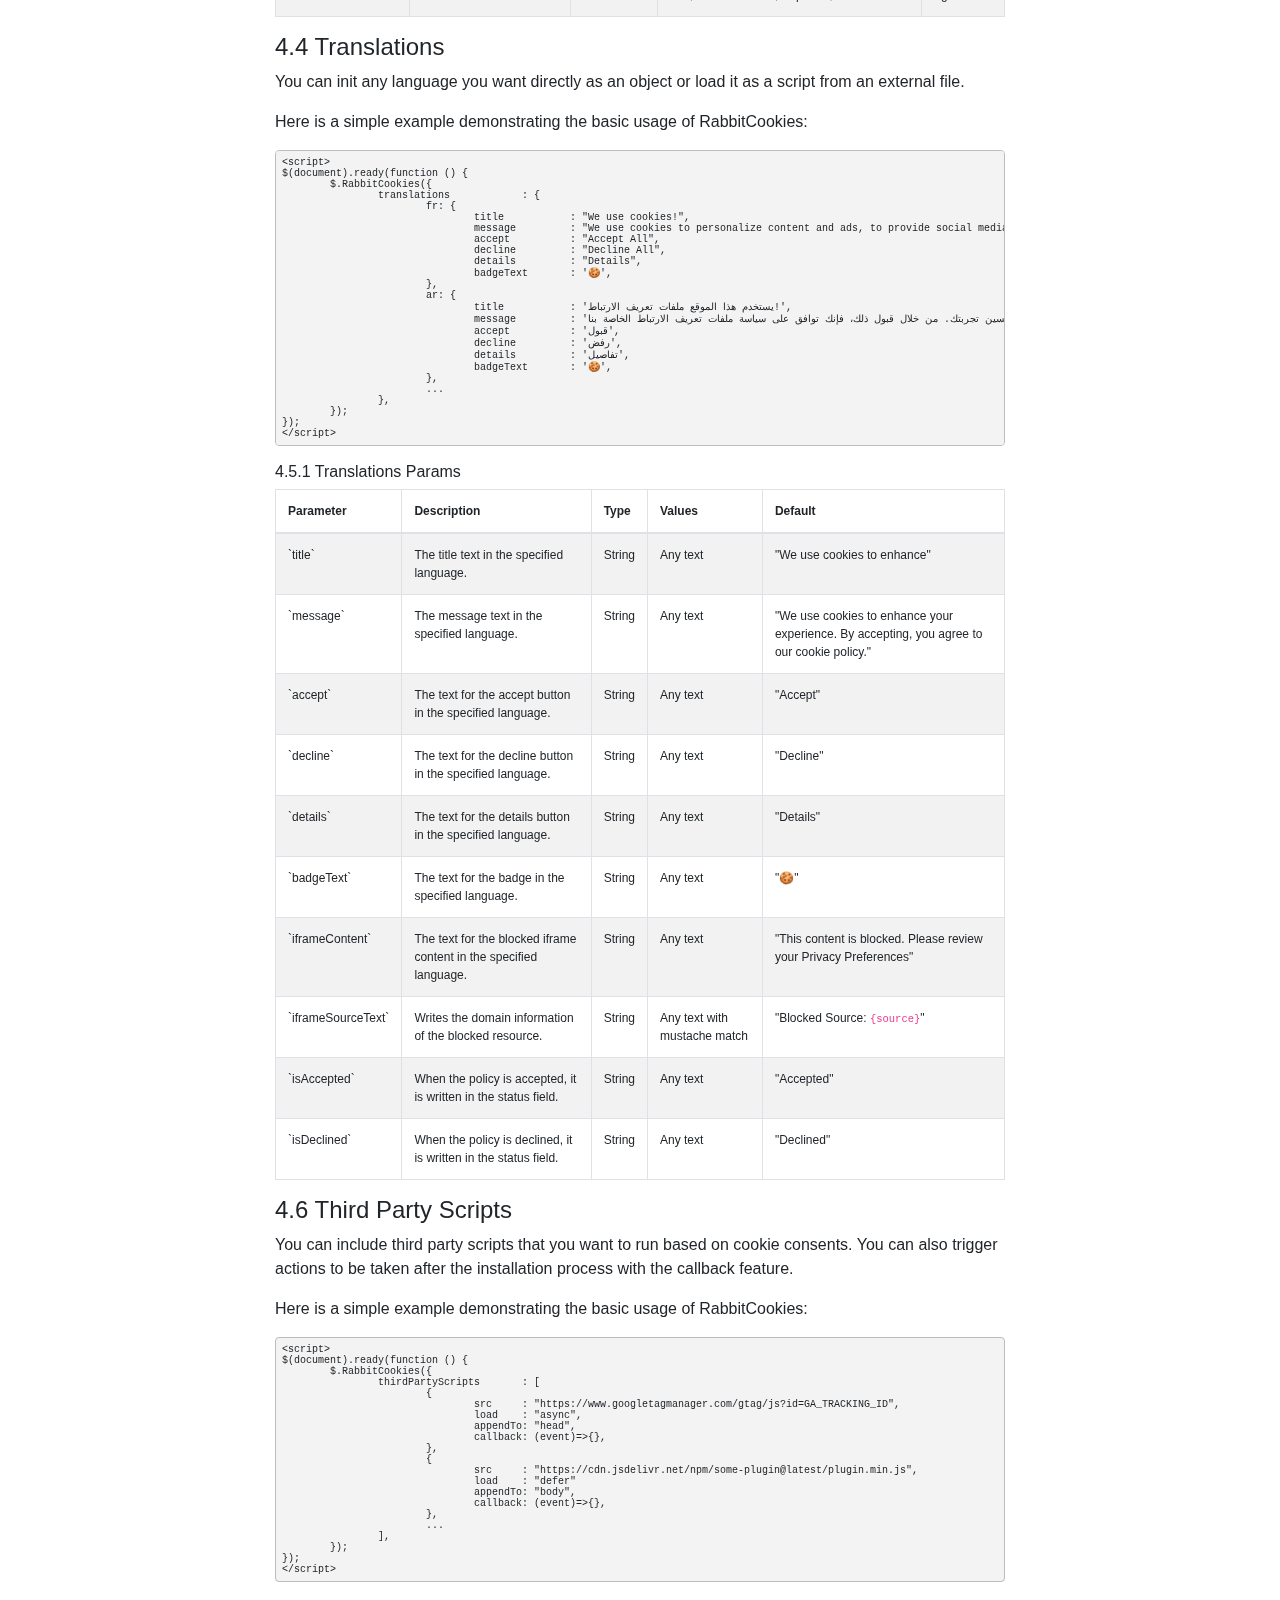
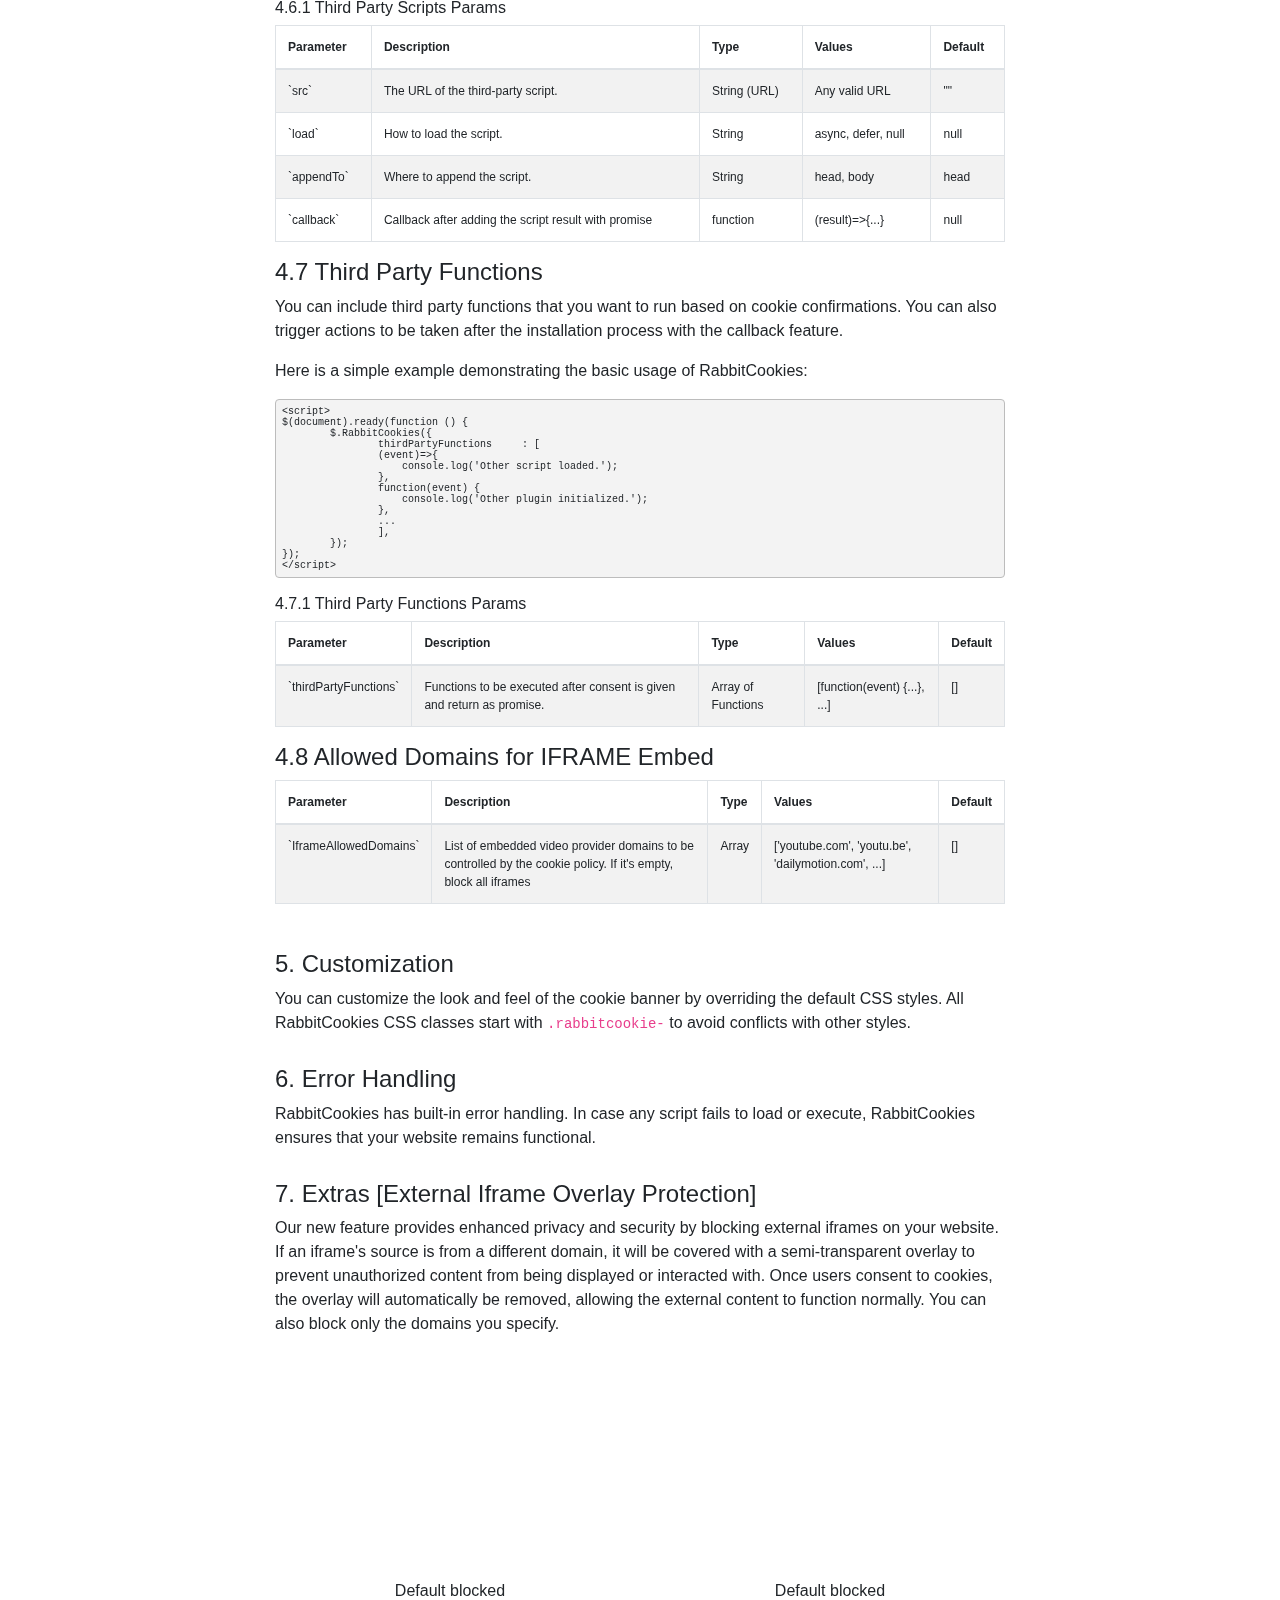
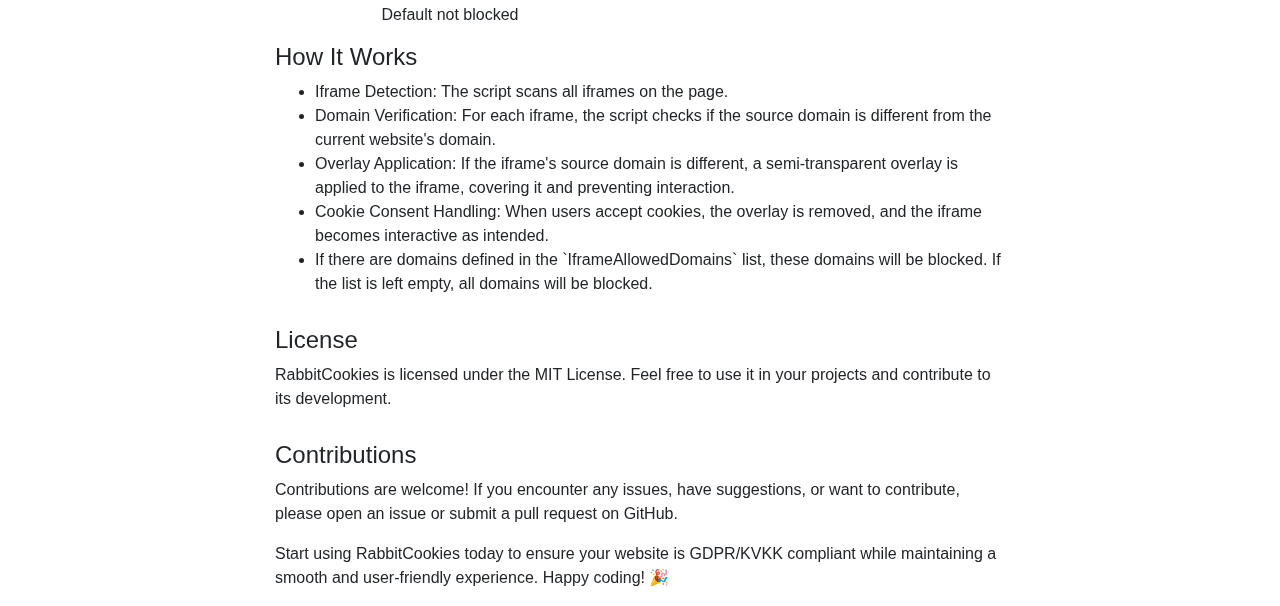
<file: docs/index.html>
<!DOCTYPE html>
<html lang="en">
<head>
    <meta charset="utf-8">
    <meta name="viewport" content="width=device-width, initial-scale=1">
    <title>RabbitCookie Consent</title>
    <link rel="stylesheet" href="https://cdn.jsdelivr.net/npm/bootstrap@4.6.2/dist/css/bootstrap.min.css">
    <link rel="stylesheet" href="demo-style.css">
</head>
<body>
	<div class="container">
		<div class="row">
			<div class="col-lg-8 offset-lg-2 col-12">
				<h1>🍪 RabbitCookies - Advanced GDPR/CCPA Cookie Consent Management</h1>
				<p>Welcome to RabbitCookies! A powerful and flexible jQuery plugin designed to help your website comply with GDPR/KVKK regulations while maintaining a sleek, user-friendly interface. With RabbitCookies, you can easily manage cookie consent, load third-party scripts, and execute custom functions once consent is granted—all with just a few lines of code.</p>

				<h2>Features</h2>
				<ul>
					<li>Easy Integration: Simply include the RabbitCookies script in your project, and you're ready to go.</li>
					<li>Flexible Consent Management: Execute third-party scripts or custom functions based on user consent.</li>
					<li>Smooth Animations: The cookie banner appears and disappears with smooth animations, enhancing the user experience.</li>
					<li>Highly Customizable: Easily change texts, styles, and functionalities through the plugin's settings.</li>
					<li>Multi-Language Support: Add translations for different languages with ease.</li>
					<li>Richnes: Ready-made themes, easy positions and mobile compatibility</li>
					<li>Responsive Design: The cookie banner is mobile-friendly and adapts to various screen sizes.</li>
					<li>Fallback Tolerance: Built-in error handling ensures that the script continues to run smoothly even if issues occur.</li>
				</ul>

				<h2>Getting Started</h2>
				<hr />
				<h3>1. Installation</h3>
				<p>To get started with RabbitCookies, include the jQuery library and the RabbitCookies script in your HTML file:</p>
				<pre class="codes">
&lt;script src="https://code.jquery.com/jquery-3.6.0.min.js"&gt;&lt;/script&gt;
&lt;script src="path/to/rabbitcookies.js"&gt;&lt;/script&gt;
&lt;!-- optional external language file(s)--&gt;
&lt;script src="langs/es.js"&gt;&lt;/script&gt;</pre>
				<p><small><strong>Ready language files: </strong> ar, cs, de, en, es, fr, it, ja, jo, nl, pl, pt, ru, sv, tr, zh</small></p>

				<h3>2. Initialization (Basic)</h3>
				<p>Initialize the RabbitCookies plugin with your desired settings:</p>
				<pre class="codes">
&lt;script&gt;
$(document).ready(function () {
	$.RabbitCookies({
		uiSettings 			: {
			detailsUrl          : 'https://google.com'
			bannerPosition 		: 'top-right',
		},
	});
});
&lt;/script&gt;</pre>

				<h3>3. Usage</h3>
				<p>Once initialized, RabbitCookies will automatically display the cookie consent banner to users who have not yet given their consent. Based on their choice, RabbitCookies will:</p>
				<ul>
					<li>Load third-party scripts: Only after the user accepts the cookies.</li>
					<li>Execute custom functions: Define any number of functions that should run after the user consents.</li>
				</ul>

				<h4>Example</h4>
				<p>Here is a simple example demonstrating the basic usage of RabbitCookies:</p>
				<pre class="codes">
&lt;script&gt;
$(document).ready(function () {
	$.RabbitCookies({
		language 			: "en",
		uiSettings 			: {
			detailsUrl          : 'https://google.com',
			bannerPosition 		: 'top-right',
		},
        onAccepted          : () => {
        	// Accept Clicked
        },
        onDeclined          : () => {
        	// Decline Clicked
        },
		translations 		: {
			fr: {
				title 		: "We use cookies!",
				message 	: "We use cookies to personalize content and ads, to provide social media features and to analyze our traffic.",
				accept 		: "Accept All",
				decline 	: "Decline All",
				details 	: "Details",
				badgeText	: '🍪',
			}
		},
		thirdPartyScripts 	: [
	        {
	            src 	: "https://www.googletagmanager.com/gtag/js?id=GA_TRACKING_ID",
	            load 	: "async",
	            appendTo: "head",
	            callback: (event)=>{},
	        },
	        {
	            src 	: "https://cdn.jsdelivr.net/npm/some-plugin@latest/plugin.min.js",
	            load 	: "defer"
	            appendTo: "body",
	            callback: (event)=>{},
	        }
		],
		thirdPartyFunctions 	: [
	        (event)=>{
	            console.log('Other script loaded.');
	        },
	        function(event) {
	            console.log('Other plugin initialized.');
	        }
		],
	});
});
&lt;/script&gt;</pre>

				<h3>4. Settings</h3>
				<p>Once initialized, RabbitCookies will automatically display the cookie consent banner to users who have not yet given their consent. Based on their choice, RabbitCookies will:</p>
				
				<h4>4.1 General Settings</h4>
				<div class="table-responsive">
					<table class="table table-bordered table-striped">
					    <thead>
					        <tr>
					            <th>Parameter</th>
					            <th>Description</th>
					            <th>Type</th>
					            <th>Values</th>
					            <th>Default</th>
					        </tr>
					    </thead>
					    <tbody>
					        <tr>
					            <td>`language`</td>
					            <td>The language for the banner and messages.</td>
					            <td>String</td>
					            <td>Any valid language code (e.g., "en", "fr", "tr")</td>
					            <td>Auto (navigator.language)</td>
					        </tr>
					        <tr>
					            <td>`useLocalStorage`</td>
					            <td>Storing RabbitCookies preferences in “localStorage” or as “cookies”..</td>
					            <td>Boolean</td>
					            <td>true|false</td>
					            <td>true</td>
					        </tr>
					        <tr>
					            <td>`backgroundOverlay`</td>
					            <td>An overlay is used in the background when displaying the cookie warning banner.</td>
					            <td>Boolean</td>
					            <td>true|false</td>
					            <td>true</td>
					        </tr>
					    </tbody>
					</table>
				</div>

				<h4>4.2 Callback(s)</h4>
				<div class="table-responsive">
					<table class="table table-bordered table-striped">
					    <thead>
					        <tr>
					            <th>Parameter</th>
					            <th>Description</th>
					            <th>Type</th>
					            <th>Values</th>
					            <th>Default</th>
					        </tr>
					    </thead>
					    <tbody>
					        <tr>
					            <td>`onInit`</td>
					            <td>Triggered when main function init.</td>
					            <td>async function</td>
					            <td>return settings object</td>
					            <td>async ()=>{}</td>
					        </tr>
					        <tr>
					            <td>`onAccepted`</td>
					            <td>Triggered when Accept is clicked.</td>
					            <td>function</td>
					            <td></td>
					            <td>()=>{}</td>
					        </tr>
					        <tr>
					            <td>`onDeclined`</td>
					            <td>Triggered when Declined is clicked.</td>
					            <td>function</td>
					            <td></td>
					            <td>()=>{}</td>
					        </tr>
					        <tr>
					            <td>`consentStatus`</td>
					            <td>Triggered when main function init and return consent status.</td>
					            <td>async function</td>
					            <td>return {allowed:true|false, asked:true|false}</td>
					            <td>async ()=>{}</td>
					        </tr>
					    </tbody>
					</table>
				</div>

				<h4>4.3 UI Settings</h4>
				<div class="table-responsive">
					<table class="table table-bordered table-striped">
					    <thead>
					        <tr>
					            <th>Parameter</th>
					            <th>Description</th>
					            <th>Type</th>
					            <th>Values</th>
					            <th>Default</th>
					        </tr>
					    </thead>
					    <tbody>
					        <tr>
					            <td>`bannerBgColor`</td>
					            <td>The background color of the banner.</td>
					            <td>String (Hex Color)</td>
					            <td>Any valid hex color code</td>
					            <td>#000</td>
					        </tr>
					        <tr>
					            <td>`bannerTextColor`</td>
					            <td>The text color of the banner.</td>
					            <td>String (Hex Color)</td>
					            <td>Any valid hex color code</td>
					            <td>#fff</td>
					        </tr>
					        <tr>
					            <td>`bannerBtnColor`</td>
					            <td>The background color of the buttons.</td>
					            <td>String (Hex Color)</td>
					            <td>Any valid hex color code</td>
					            <td>#000</td>
					        </tr>
					        <tr>
					            <td>`bannerBtnTxtColor`</td>
					            <td>The text color of the buttons.</td>
					            <td>String (Hex Color)</td>
					            <td>Any valid hex color code</td>
					            <td>#fff</td>
					        </tr>
					        <tr>
					            <td>`bannerBadgeBg`</td>
					            <td>The background color of the badge.</td>
					            <td>String (Hex Color)</td>
					            <td>Any valid hex color code</td>
					            <td>#fff</td>
					        </tr>
					        <tr>
					            <td>`detailsUrl`</td>
					            <td>The URL for more details.</td>
					            <td>String (URL)</td>
					            <td>Any valid URL</td>
					            <td>""</td>
					        </tr>
					        <tr>
					            <td>`bannerPosition`</td>
					            <td>The position of the banner on the screen.</td>
					            <td>String</td>
					            <td>"bottom-right", "bottom-left", "top-right", "top-left", "center-modal", "top-line", "bottom-line"</td>
					            <td>"bottom-right"</td>
					        </tr>
					    </tbody>
					</table>
				</div>

				<h4>4.4 Translations</h4>
				<p>You can init any language you want directly as an object or load it as a script from an external file.</p>

				<p>Here is a simple example demonstrating the basic usage of RabbitCookies:</p>
				<pre class="codes">
&lt;script&gt;
$(document).ready(function () {
	$.RabbitCookies({
		translations 		: {
			fr: {
				title 		: "We use cookies!",
				message 	: "We use cookies to personalize content and ads, to provide social media features and to analyze our traffic.",
				accept 		: "Accept All",
				decline 	: "Decline All",
				details 	: "Details",
				badgeText	: '🍪',
			},
			ar: {
				title 		: 'يستخدم هذا الموقع ملفات تعريف الارتباط!',
				message 	: 'نستخدم ملفات تعريف الارتباط لتحسين تجربتك. من خلال قبول ذلك، فإنك توافق على سياسة ملفات تعريف الارتباط الخاصة بنا.',
				accept 		: 'قبول',
				decline 	: 'رفض',
				details 	: 'تفاصيل',
				badgeText	: '🍪',
			},
			...
		},
	});
});
&lt;/script&gt;</pre>
				
				<h6>4.5.1 Translations Params</h6>
				<div class="table-responsive">
					<table class="table table-bordered table-striped">
					    <thead>
					        <tr>
					            <th>Parameter</th>
					            <th>Description</th>
					            <th>Type</th>
					            <th>Values</th>
					            <th>Default</th>
					        </tr>
					    </thead>
					    <tbody>
					        <tr>
					            <td>`title`</td>
					            <td>The title text in the specified language.</td>
					            <td>String</td>
					            <td>Any text</td>
					            <td>"We use cookies to enhance"</td>
					        </tr>
					        <tr>
					            <td>`message`</td>
					            <td>The message text in the specified language.</td>
					            <td>String</td>
					            <td>Any text</td>
					            <td>"We use cookies to enhance your experience. By accepting, you agree to our cookie policy."</td>
					        </tr>
					        <tr>
					            <td>`accept`</td>
					            <td>The text for the accept button in the specified language.</td>
					            <td>String</td>
					            <td>Any text</td>
					            <td>"Accept"</td>
					        </tr>
					        <tr>
					            <td>`decline`</td>
					            <td>The text for the decline button in the specified language.</td>
					            <td>String</td>
					            <td>Any text</td>
					            <td>"Decline"</td>
					        </tr>
					        <tr>
					            <td>`details`</td>
					            <td>The text for the details button in the specified language.</td>
					            <td>String</td>
					            <td>Any text</td>
					            <td>"Details"</td>
					        </tr>
					        <tr>
					            <td>`badgeText`</td>
					            <td>The text for the badge in the specified language.</td>
					            <td>String</td>
					            <td>Any text</td>
					            <td>"🍪"</td>
					        </tr>
					        <tr>
					            <td>`iframeContent`</td>
					            <td>The text for the blocked iframe content in the specified language.</td>
					            <td>String</td>
					            <td>Any text</td>
					            <td>"This content is blocked. Please review your Privacy Preferences"</td>
					        </tr>
					        <tr>
					            <td>`iframeSourceText`</td>
					            <td>Writes the domain information of the blocked resource.</td>
					            <td>String</td>
					            <td>Any text with mustache match</td>
					            <td>"Blocked Source: <code>{source}</code>"</td>
					        </tr>
					        <tr>
					            <td>`isAccepted`</td>
					            <td>When the policy is accepted, it is written in the status field.</td>
					            <td>String</td>
					            <td>Any text</td>
					            <td>"Accepted"</td>
					        </tr>
					        <tr>
					            <td>`isDeclined`</td>
					            <td>When the policy is declined, it is written in the status field.</td>
					            <td>String</td>
					            <td>Any text</td>
					            <td>"Declined"</td>
					        </tr>
					    </tbody>
					</table>
				</div>

				<h4>4.6 Third Party Scripts</h4>
				<p>You can include third party scripts that you want to run based on cookie consents. You can also trigger actions to be taken after the installation process with the callback feature.</p>
				
				<p>Here is a simple example demonstrating the basic usage of RabbitCookies:</p>
				<pre class="codes">
&lt;script&gt;
$(document).ready(function () {
	$.RabbitCookies({
		thirdPartyScripts 	: [
			{
				src 	: "https://www.googletagmanager.com/gtag/js?id=GA_TRACKING_ID",
				load 	: "async",
				appendTo: "head",
				callback: (event)=>{},
			},
			{
				src 	: "https://cdn.jsdelivr.net/npm/some-plugin@latest/plugin.min.js",
				load 	: "defer"
				appendTo: "body",
				callback: (event)=>{},
			},
			...
		],
	});
});
&lt;/script&gt;</pre>
				
				<h6>4.6.1 Third Party Scripts Params</h6>
				<div class="table-responsive">
					<table class="table table-bordered table-striped">
					    <thead>
					        <tr>
					            <th>Parameter</th>
					            <th>Description</th>
					            <th>Type</th>
					            <th>Values</th>
					            <th>Default</th>
					        </tr>
					    </thead>
					    <tbody>
					        <tr>
					            <td>`src`</td>
					            <td>The URL of the third-party script.</td>
					            <td>String (URL)</td>
					            <td>Any valid URL</td>
					            <td>""</td>
					        </tr>
					        <tr>
					            <td>`load`</td>
					            <td>How to load the script.</td>
					            <td>String</td>
					            <td>async, defer, null</td>
					            <td>null</td>
					        </tr>
					        <tr>
					            <td>`appendTo`</td>
					            <td>Where to append the script.</td>
					            <td>String</td>
					            <td>head, body</td>
					            <td>head</td>
					        </tr>
					        <tr>
					            <td>`callback`</td>
					            <td>Callback after adding the script result with promise</td>
					            <td>function</td>
					            <td>(result)=>{...}</td>
					            <td>null</td>
					        </tr>
					    </tbody>
					</table>
				</div>

				<h4>4.7 Third Party Functions</h4>
				<p>You can include third party functions that you want to run based on cookie confirmations. You can also trigger actions to be taken after the installation process with the callback feature.</p>
				
				<p>Here is a simple example demonstrating the basic usage of RabbitCookies:</p>
				<pre class="codes">
&lt;script&gt;
$(document).ready(function () {
	$.RabbitCookies({
		thirdPartyFunctions 	: [
	        (event)=>{
	            console.log('Other script loaded.');
	        },
	        function(event) {
	            console.log('Other plugin initialized.');
	        },
	        ...
		],
	});
});
&lt;/script&gt;</pre>
				<h6>4.7.1 Third Party Functions Params</h6>
				<div class="table-responsive">
					<table class="table table-bordered table-striped">
					    <thead>
					        <tr>
					            <th>Parameter</th>
					            <th>Description</th>
					            <th>Type</th>
					            <th>Values</th>
					            <th>Default</th>
					        </tr>
					    </thead>
					    <tbody>
					        <tr>
					            <td>`thirdPartyFunctions`</td>
					            <td>Functions to be executed after consent is given and return as promise.</td>
					            <td>Array of Functions</td>
					            <td>[function(event) {...}, ...]</td>
					            <td>[]</td>
					        </tr>
					    </tbody>
					</table>
				</div>

				<h4>4.8 Allowed Domains for IFRAME Embed</h4>
				<div class="table-responsive">
					<table class="table table-bordered table-striped">
					    <thead>
					        <tr>
					            <th>Parameter</th>
					            <th>Description</th>
					            <th>Type</th>
					            <th>Values</th>
					            <th>Default</th>
					        </tr>
					    </thead>
					    <tbody>
					        <tr>
					            <td>`IframeAllowedDomains`</td>
					            <td>List of embedded video provider domains to be controlled by the cookie policy. If it's empty, block all iframes</td>
					            <td>Array</td>
					            <td>['youtube.com', 'youtu.be', 'dailymotion.com', ...]</td>
					            <td>[]</td>
					        </tr>
					    </tbody>
					</table>
				</div>

				<h3>5. Customization</h3>
				<p>You can customize the look and feel of the cookie banner by overriding the default CSS styles. All RabbitCookies CSS classes start with <code>.rabbitcookie-</code> to avoid conflicts with other styles.</p>
				
				<h3>6. Error Handling</h3>
				<p>RabbitCookies has built-in error handling. In case any script fails to load or execute, RabbitCookies ensures that your website remains functional.</p>


				<h3>7. Extras [External Iframe Overlay Protection]</h3>
				<p>Our new feature provides enhanced privacy and security by blocking external iframes on your website. If an iframe's source is from a different domain, it will be covered with a semi-transparent overlay to prevent unauthorized content from being displayed or interacted with. Once users consent to cookies, the overlay will automatically be removed, allowing the external content to function normally. You can also block only the domains you specify.</p>

				<div class="text-center mb-3 mt-3">
					<div class="row">
						<div class="col-lg-6 col-12">
							<iframe width="100%" height="220" src="https://www.youtube.com/embed/ymXa3lVCkFY?si=LKk0r3gL6hdxFNKY" title="YouTube video player" frameborder="0" allow="accelerometer; autoplay; clipboard-write; encrypted-media; gyroscope; picture-in-picture; web-share" referrerpolicy="strict-origin-when-cross-origin" allowfullscreen></iframe>
							<center>Default blocked</center>
						</div>
						<div class="col-lg-6 col-12">
							<iframe title="vimeo-player" src="https://player.vimeo.com/video/345860956?h=8635663e22" width="100%" height="220" frameborder="0" allowfullscreen></iframe>
							<center>Default blocked</center>
						</div>
						<div class="col-lg-6 lg-offset-3 col-12">
							<!--<iframe frameborder="0" type="text/html" src="https://geo.dailymotion.com/player.html?video=x8v9yyw" width="100%" height="220" allowfullscreen title="Dailymotion Video Player" allow="web-share"> </iframe> -->
							<center>Default not blocked</center>
						</div>
					</div>
				</div>

				<h4>How It Works</h4>
				<ul>
					<li>Iframe Detection: The script scans all iframes on the page.</li>
					<li>Domain Verification: For each iframe, the script checks if the source domain is different from the current website's domain.</li>
					<li>Overlay Application: If the iframe's source domain is different, a semi-transparent overlay is applied to the iframe, covering it and preventing interaction.</li>
					<li>Cookie Consent Handling: When users accept cookies, the overlay is removed, and the iframe becomes interactive as intended.</li>
					<li>If there are domains defined in the `IframeAllowedDomains` list, these domains will be blocked. If the list is left empty, all domains will be blocked.</li>
				</ul>
				
				<h3>License</h3>
				<p>RabbitCookies is licensed under the MIT License. Feel free to use it in your projects and contribute to its development.</p>

				<h3>Contributions</h3>
				<p>Contributions are welcome! If you encounter any issues, have suggestions, or want to contribute, please open an issue or submit a pull request on GitHub.</p>

				<p>Start using RabbitCookies today to ensure your website is GDPR/KVKK compliant while maintaining a smooth and user-friendly experience. Happy coding! 🎉</p>

			</div>
		</div>
	</div>

    <script src="https://cdn.jsdelivr.net/npm/jquery@3.5.1/dist/jquery.slim.min.js"></script>
    <script src="https://cdn.jsdelivr.net/npm/bootstrap@4.6.2/dist/js/bootstrap.bundle.min.js"></script>
</body>
</html>
</file>
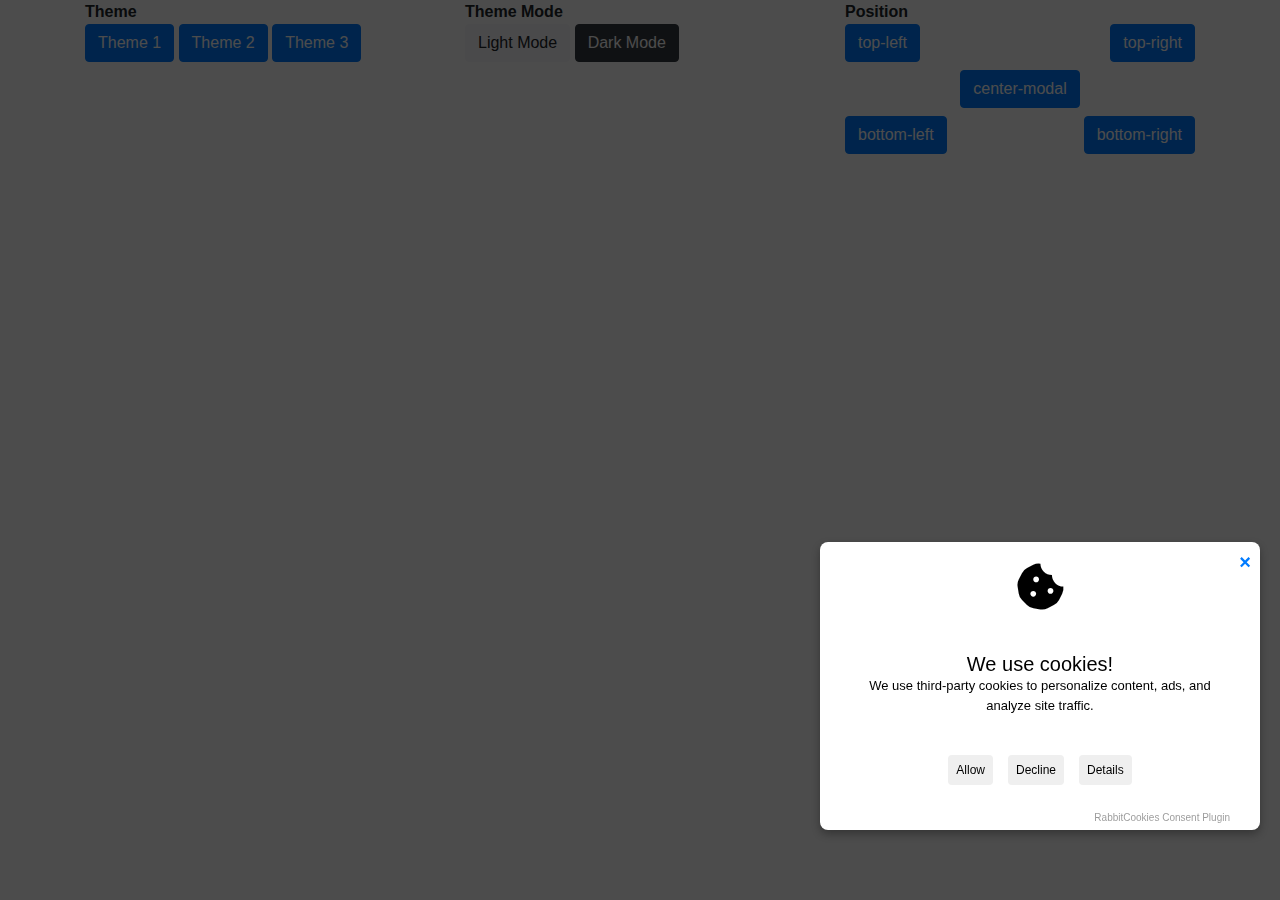
<file: themes/index.html>
<!DOCTYPE html>
<html lang="en">
<head>
    <meta charset="utf-8">
    <meta name="viewport" content="width=device-width, initial-scale=1">
    <title>RabbitCookie Consent</title>
    <link rel="stylesheet" href="https://cdn.jsdelivr.net/npm/bootstrap@4.6.2/dist/css/bootstrap.min.css">
	<link href="https://cdnjs.cloudflare.com/ajax/libs/font-awesome/5.15.4/css/all.min.css" rel="stylesheet">
    <link rel="stylesheet" href="style.css">
</head>
<body>
	<div class="container">
		<div class="row">
			<div class="col-lg-4 col-4">
				<strong>Theme</strong>
				<div class="form-group">
					<a href="#" data-set-theme="theme-1" class="btn btn-primary">Theme 1</a>
					<a href="#" data-set-theme="theme-2" class="btn btn-primary">Theme 2</a>
					<a href="#" data-set-theme="theme-3" class="btn btn-primary">Theme 3</a>
				</div>
			</div>
			<div class="col-lg-4 col-4">
				<strong>Theme Mode</strong>
				<div class="form-group">
					<a href="#" data-theme-mode="light" class="btn btn-light">Light Mode</a>
					<a href="#" data-theme-mode="dark" class="btn btn-dark">Dark Mode</a>
				</div>
			</div>
			<div class="col-lg-4 col-4">
				<strong>Position</strong>
				<div class="row">
					<div class="col-lg-6 col-12">
						<a href="#" data-theme-position="top-left" class="btn btn-primary">top-left</a>
					</div>
					<div class="col-lg-6 col-12 text-right">
						<a href="#" data-theme-position="top-right" class="btn btn-primary">top-right</a>
					</div>
				</div>
				<div class="row mt-2 mb-2">
					<div class="col-lg-12 col-12 text-center">
						<a href="#" data-theme-position="center-modal" class="btn btn-primary">center-modal</a>
					</div>
				</div>
				<div class="row">
					<div class="col-lg-6 col-12">
						<a href="#" data-theme-position="bottom-left" class="btn btn-primary">bottom-left</a>
					</div>
					<div class="col-lg-6 col-12 text-right">
						<a href="#" data-theme-position="bottom-right" class="btn btn-primary">bottom-right</a>
					</div>
				</div>
			</div>
		</div>
	</div>

	<!-- Cookie Container -->
	<div class="rabbitcookie-overlay"></div>
	<div id="rabbit-cookie-banner" class="rabbit-cookie-banner" data-theme="theme-1" data-mode="light" data-position="bottom-right">
		<a class="rabbitcookie-close">&times;</a>
	    <div class="rabbit-cookie-icon">
	        <i class="fas fa-cookie-bite"></i>
	    </div>
	    <div class="rabbit-cookie-text">
	    	<h4>We use cookies!</h4>
	    	<p>We use third-party cookies to personalize content, ads, and analyze site traffic.</p>
	    </div>
	    <div class="rabbit-cookie-actions">
	        <button class="rabbit-btn" data-rabbit-action="allow">Allow</button>
	        <button class="rabbit-btn" data-rabbit-action="decline">Decline</button>
	        <button class="rabbit-btn" data-rabbit-action="details">Details</button>
	    </div>
	    <div class="rabbit-cookie-dev">
	    	RabbitCookies Consent Plugin
	    </div>
	</div>
	<!-- Cookie Container -->

    <script src="https://cdn.jsdelivr.net/npm/jquery@3.5.1/dist/jquery.slim.min.js"></script>
    <script src="https://cdn.jsdelivr.net/npm/bootstrap@4.6.2/dist/js/bootstrap.bundle.min.js"></script>
<script>
	jQuery(document).ready(function($) {
		$(document).on('click', '[data-theme-mode]', function(event) {
			event.preventDefault();
			let newMode = $(this).data('theme-mode');
			console.log('New Mode: ', newMode);
			$('#rabbit-cookie-banner').attr('data-mode', newMode);
		});

		$(document).on('click', '[data-theme-position]', function(event) {
			event.preventDefault();
			let newPosition = $(this).data('theme-position');
			console.log('New Position: ', newPosition);
			$('#rabbit-cookie-banner').attr('data-position', newPosition);
		});

		$(document).on('click', '[data-set-theme]', function(event) {
			event.preventDefault();
			let newTheme = $(this).data('set-theme');
			console.log('New Theme: ', newTheme);
			$('#rabbit-cookie-banner').attr('data-theme', newTheme);
		});
	});
</script>
</body>
</html>
</file>
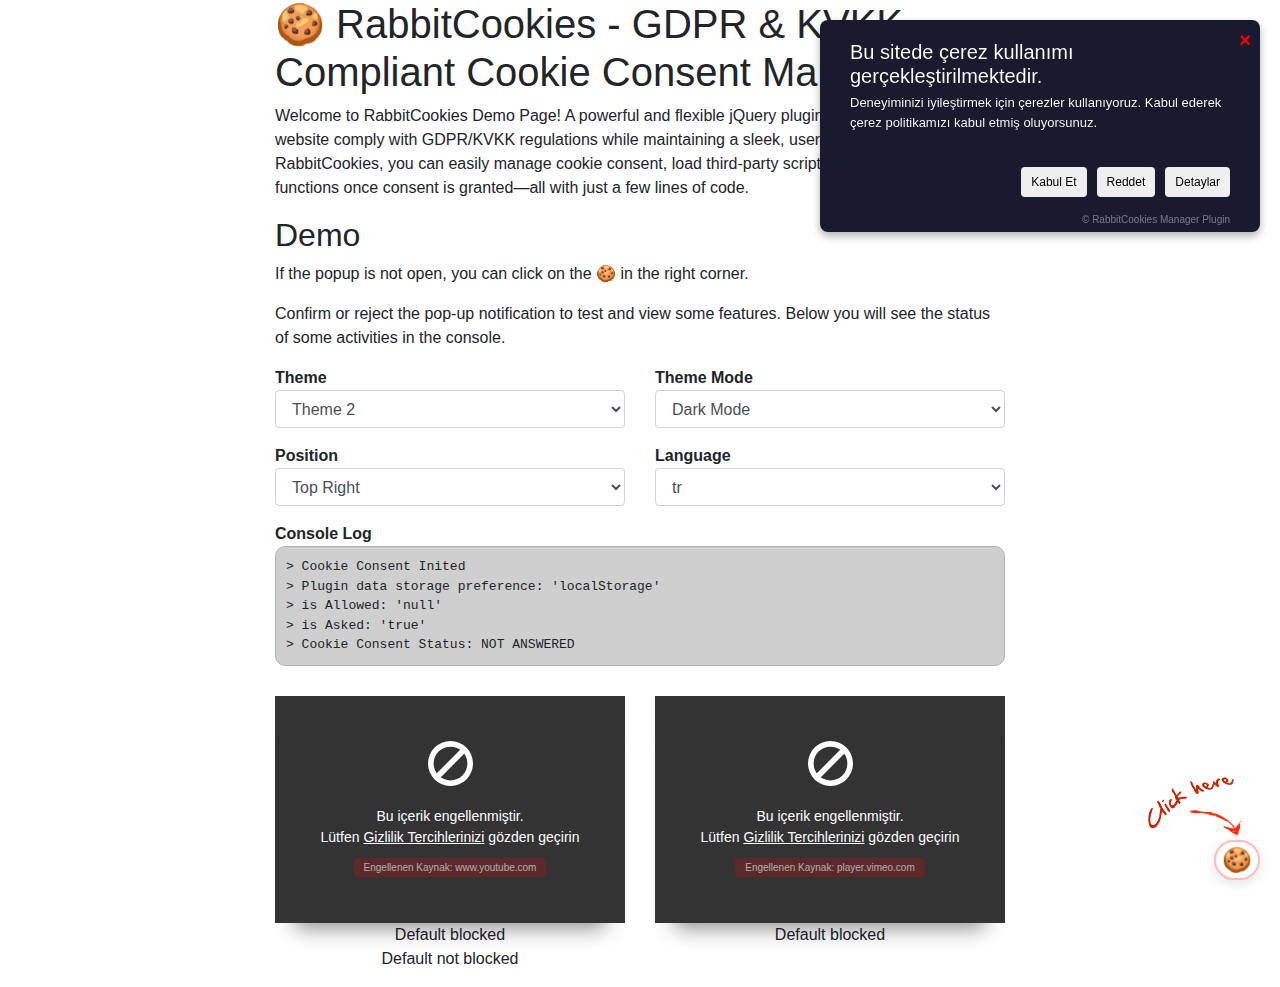
<file: docs/demo.html>
<!DOCTYPE html>
<html lang="en">
<head>
    <meta charset="utf-8">
    <meta name="viewport" content="width=device-width, initial-scale=1">
    <title>Demo - RabbitCookies - Advanced GDPR/CCPA Cookie Consent Management</title>
    <link rel="stylesheet" href="https://cdn.jsdelivr.net/npm/bootstrap@4.6.2/dist/css/bootstrap.min.css">
    <link rel="stylesheet" href="demo-style.css">
</head>
<body>
	<div class="container">
		<div class="row">
			<div class="col-lg-8 offset-lg-2 col-12">
				<h1>🍪 RabbitCookies - GDPR & KVKK Compliant Cookie Consent Management</h1>
				<p>Welcome to RabbitCookies Demo Page! A powerful and flexible jQuery plugin designed to help your website comply with GDPR/KVKK regulations while maintaining a sleek, user-friendly interface. With RabbitCookies, you can easily manage cookie consent, load third-party scripts, and execute custom functions once consent is granted—all with just a few lines of code.</p>
				
				<h2>Demo</h2>
				<p>If the popup is not open, you can click on the <strong>🍪</strong> in the right corner.</p>
				<p>Confirm or reject the pop-up notification to test and view some features. Below you will see the status of some activities in the console.</p>

				<div class="row">
					<div class="col-lg-6 col-6">
						<strong>Theme</strong>
						<div class="form-group">
							<select class="form-control" data-set-theme>
								<option value="theme-1">Theme 1</option>
								<option value="theme-2">Theme 2</option>
								<option value="theme-3">Theme 3</option>
							</select>
						</div>
					</div>
					<div class="col-lg-6 col-6">
						<strong>Theme Mode</strong>
						<div class="form-group">
							<select class="form-control" data-theme-mode>
								<option value="light">Light Mode</option>
								<option value="dark">Dark Mode</option>
							</select>
						</div>
					</div>
					<div class="col-lg-6 col-6">
						<strong>Position</strong>
						<div class="form-group">
							<select class="form-control" data-theme-position>
								<option value="top-left">Top Left</option>
								<option value="top-right">Top Right</option>
								<option value="bottom-left">Bottom Left</option>
								<option value="bottom-right">Bottom Right</option>
								<option value="center-modal">Center Modal</option>
								<option value="top-line">Top Line</option>
								<option value="bottom-line">Bottom Line</option>
							</select>
						</div>
					</div>
					<div class="col-lg-6 col-6">
						<strong>Language</strong>
						<div class="form-group">
							<select class="form-control" data-set-lang>
								<option value="tr">tr</option>
								<option value="en">en</option>
								<option value="es">es</option>
							</select>
						</div>
					</div>
				</div>
				
				<strong>Console Log</strong>
				<div id="console"></div>

				<div class="text-center mb-3 mt-3">
					<div class="row">
						<div class="col-lg-6 col-12">
							<iframe width="100%" height="220" src="https://www.youtube.com/embed/ymXa3lVCkFY?si=LKk0r3gL6hdxFNKY" title="YouTube video player" frameborder="0" allow="accelerometer; autoplay; clipboard-write; encrypted-media; gyroscope; picture-in-picture; web-share" referrerpolicy="strict-origin-when-cross-origin" allowfullscreen></iframe>
							<center>Default blocked</center>
						</div>
						<div class="col-lg-6 col-12">
							<iframe title="vimeo-player" src="https://player.vimeo.com/video/345860956?h=8635663e22" width="100%" height="220" frameborder="0" allowfullscreen></iframe>
							<center>Default blocked</center>
						</div>
						<div class="col-lg-6 lg-offset-3 col-12">
							<!--<iframe frameborder="0" type="text/html" src="https://geo.dailymotion.com/player.html?video=x8v9yyw" width="100%" height="220" allowfullscreen title="Dailymotion Video Player" allow="web-share"> </iframe> -->
							<center>Default not blocked</center>
						</div>
					</div>
				</div>

			</div>
		</div>
	</div>

    <script src="https://cdn.jsdelivr.net/npm/jquery@3.5.1/dist/jquery.min.js"></script>
    <script src="https://cdn.jsdelivr.net/npm/bootstrap@4.6.2/dist/js/bootstrap.bundle.min.js"></script>
    
    <script src="langs/es.js"></script>
    <script defer src="js.js"></script>
    <script>
		$(document).ready(function () {
			/* Demo Code Start */
			$(document).on('change', '[data-theme-mode]', function(event) {
				event.preventDefault();
				let newMode = $('option:selected', $('[data-theme-mode]')).val();
				$('#rabbit-cookie-banner').attr('data-mode', newMode);
			});

			$(document).on('change', '[data-theme-position]', function(event) {
				event.preventDefault();
				let newPosition = $('option:selected', $('[data-theme-position]')).val();
				$('#rabbit-cookie-banner').attr('data-position', newPosition);
			});

			$(document).on('change', '[data-set-theme]', function(event) {
				event.preventDefault();
				let newTheme = $('option:selected', $('[data-set-theme]')).val();
				$('#rabbit-cookie-banner').attr('data-theme', newTheme);
			});

			$(document).on('change', '[data-set-lang]', function(event) {
				event.preventDefault();
				let newLang = $('option:selected', $('[data-set-lang]')).val();
				$.RabbitCookies.update({language: newLang});
			});
			/* Demo Code End */

			$.RabbitCookies({
			    language 			: "tr",
			    useLocalStorage     : true,
			    backgroundOverlay 	: false,
			    uiSettings 			: {
			    	theme 				: 'theme-2',
			    	darkMode 			: true,
	                bannerPosition 		: 'top-right', // bottom-right, bottom-left, top-right, top-left, center-modal, bottom-line, top-line
	                bannerBgColor       : '#fff',
	                bannerTextColor     : '#000',
	                bannerBtnColor      : '#000',
	                bannerBtnTxtColor   : '#fff',
	                bannerBadgeBg       : '#fff',
	                detailsUrl          : 'https://google.com',
			    },
			    translations 		: {
			        fr: {
			        	title 			: 'Nous utilisons des cookies pour améliorer',
			            message 		: 'Nous utilisons des cookies pour améliorer votre expérience. En acceptant, vous acceptez notre politique de cookies.',
			            accept 			: 'Accepter',
			            decline 		: 'Refuser',
			            details 		: 'Détails',
	                	badgeText		: '🍪',
	                	iframeContent 	: 'Ce contenu est bloqué.<br/>Veuillez consulter vos préférences en matière de <a href="#" class="gdpr-open-preferences">protection de la vie privée</a>.',
                    	iframeSourceText: 'Source bloquée: {source}',
			        }
			    },
	            onInit 				: (settings) => {
	            	writeConsole(`Cookie Consent Inited`);
	            	writeConsole(`Plugin data storage preference: '${settings.useLocalStorage==true?'localStorage':'cookie'}'`);

	            	/* Demo Selectboxes */
	            	$('[data-set-theme]').val( settings.uiSettings.theme ); 
	            	$('[data-theme-mode]').val( settings.uiSettings.darkMode==true ? `dark`:`light` ); 
	            	$('[data-theme-position]').val( settings.uiSettings.bannerPosition ); 
	            	/* Demo Selectboxes */


	            	console.log(`Languages: ${Object.keys(settings.translations)}`);
	            },
	            onAccepted          : () => {
	            	writeConsole(`Cookie Consent: 'Accepted'`);
	            },
	            onDeclined          : () => {
	            	writeConsole(`Cookie Consent: 'Declined'`);
	            },
	            consentStatus 		: async (status) => {
	            	writeConsole(`is Allowed: '${status.allowed}'`);
	            	writeConsole(`is Asked: '${status.asked}'`);
	            	writeConsole(`Cookie Consent Status: ${status.allowed==null ? 'NOT ANSWERED' : (status==true ? 'ACCEPTED' : 'DECLINED')}`);
	            },
			    IframeAllowedDomains: ['youtube.com', 'youtu.be', 'vimeo.com'],
			    thirdPartyScripts 	: [
			        {
			            src 	: "https://www.googletagmanager.com/gtag/js?id=YOUR_GA_TRACKING_ID",
			            load 	: "async", // async,defer,null
			            appendTo: "head", // head,body
			            callback: (event)=>{
			            	writeConsole(`Script Loading: ${event.src}`);
			            	if(event.status){
			            		writeConsole(`Script Loaded: ${event.src}`);
			            		$('#script_1').addClass('runned');
			            	}else{
			            		writeConsole(`Script Not Loaded: ${event.src}`);
			            		writeConsole(`Error: ${event.message}`);
			            		$('#script_1').addClass('failed');
			            	}
		            		// $('#script_1 span').html(event.message);
			            }
			        },
			        {
			            src 	: "http://non-exist-domain.co.de.tr",
			            load 	: "async", // async,defer,null
			            appendTo: "head", // head,body
			            callback: (event)=>{
			            	writeConsole(`Script Loading: ${event.src}`);
			            	if(event.status){
			            		// writeConsole(`Script Loaded: ${event.src}`);
			            		$('#script_2').addClass('runned');
			            	}else{
			            		// $('#script_2').addClass('failed');
			            		writeConsole(`Script Not Loaded: ${event.src}`);
			            		writeConsole(`Error: ${event.message}`);
			            	}
		            		// $('#script_2 span').html(event.message);
			            }
			        },
			    ],
			    thirdPartyFunctions 	: [
			        (event) => {
	            		writeConsole(`Function Loading: ${JSON.stringiy(event)}`);
		            	if(event.status){
	            			writeConsole(`Function Success: ${JSON.stringiy(event)}`);
		            		// $('#function_1').addClass('runned');
		            	}else{
	            			writeConsole(`Function Failed: ${JSON.stringiy(event)}`);
		            		// $('#function_1').addClass('failed');
		            	}
	            		// $('#function_1 span').html(event.message);
			        },
			        (event) => {
	            		writeConsole(`Function Loading: ${JSON.stringiy(event)}`);
		            	if(event.status){
	            			writeConsole(`Function Success: ${JSON.stringiy(event)}`);
		            		// $('#function_2').addClass('runned');
		            	}else{
	            			writeConsole(`Function Failed: ${JSON.stringiy(event)}`);
		            		// $('#function_2').addClass('failed');
		            	}
	            		// $('#function_2 span').html(event.message);
			        },
			    ],
			});
		});
		function writeConsole(text){
			$('#console').append(`> ${text}\n`);
		}
    </script>
</body>
</html>
</file>
<file: docs/demo-style.css>
pre.codes{
    font-size: 10px;
    border: 1px solid #bcbcbc;
    border-radius: 4px;
    padding: 6px;
    background-color: #f3f3f3;
    line-height: normal;
}
.floating-test {
    position: fixed;
    right: 0px;
    top: 100px;
    background-color: #fff;
    width: 130px;
}
.floating-test b{
    display: block;
    font-weight: 700;
    font-size:14px;
}
.floating-test div{
    display: flex;
    flex-direction: column;
    text-align: right;
    margin-bottom: 10px;
    font-size: 11px;
    background-color: gray;
    padding: 5px;
    color: white;
}
.floating-test div strong{
    font-weight: 700;
}
.floating-test div span{
    line-height: initial;
}
.table tr, .table td{
    font-size:12px;
}
.floating-test div.runned{background-color: green;}
.floating-test div.failed{background-color: gray;}
#console{
    background-color: #cfcfcf;
    border: 1px solid #b3b3b3;
    border-radius: 10px;
    padding: 10px;
    font-size: 13px;
    font-family: monospace;
    white-space: pre-line;
    margin-bottom: 30px;
}
.rabbitcookie-floating-btn::before{
    content: "";
    background-image: url('[data-uri]');
    width: 100px;
    height: 100px;
    position: absolute;
    right: 10px;
    background-size: contain;
    background-repeat: no-repeat;
    top: -60px;
    transform: rotate(343deg);
    z-index: -1;
}
h3{
    margin-top: 30px;
    font-size:24px;
}
</file>
<file: themes/style.css>
html.rabbit-cookie-popup{
    overflow:hidden;
}
.rabbitcookie-overlay {
    position: fixed;
    top: 0;
    left: 0;
    width: 100%;
    height: 100%;
    background-color: rgba(0, 0, 0, 0.7);
    z-index: 99998;
    transition: opacity 0.6s ease-in-out;
    opacity:1;
}
.rabbitcookie-overlay.overlay-hidden {
    opacity:0;
    width: 0;
    height: 0;
}
.rabbit-cookie-banner {
    font-family: sans-serif;
    position: fixed;
    background-color: #fff;
    color: #000;
    z-index: 99999;
    border-radius: 8px;
    max-width: 440px;
    transition: all 0.2s ease-in-out;
    box-shadow: 0 4px 8px rgba(0,0,0,0.3);
}
.rabbit-cookie-banner[data-position="bottom-right"]{
    bottom: 70px;
    right: 20px;
}
.rabbit-cookie-banner[data-position="bottom-left"]{
    bottom: 70px;
    left: 20px;
}
.rabbit-cookie-banner[data-position="top-right"]{
    top: 20px;
    right: 20px;
}
.rabbit-cookie-banner[data-position="top-left"]{
    top: 20px;
    left: 20px;
}
.rabbit-cookie-banner[data-position="center-modal"]{
    top: 50%;
    left: 50%;
    transform: translate(-50%, -50%);
    max-width: 460px;
}
.rabbit-cookie-banner a{
    padding: 5px 5px;
    position: absolute;
    right: 0px;
    display: block;
    width: 30px;
    text-align: center;
    font-weight: 600;
    font-size: 20px;
}
.rabbit-cookie-banner .rabbit-cookie-icon{
    display: flex;
}
.rabbit-cookie-banner .rabbit-cookie-icon i{

}

.rabbit-cookie-banner .rabbit-cookie-text{
    padding: 10px;
}
.rabbit-cookie-banner .rabbit-cookie-text h4{
    padding: 0px;
    margin: 0px;
    font-size: 20px;
}
.rabbit-cookie-banner .rabbit-cookie-text p{
    padding: 0px;
    margin: 0px;
    font-size: 13px;
}

.rabbit-cookie-banner .rabbit-cookie-actions{
    padding:20px 0px;
}
.rabbit-cookie-banner .rabbit-cookie-actions .rabbit-btn{
    padding: 6px 8px;
    border-radius: 4px;
    border: none;
    cursor: pointer;
    transition: background-color 0.3s ease;
    font-size: 12px;
}
.rabbit-cookie-banner .rabbit-cookie-actions .rabbit-btn:hover{

}

.rabbit-cookie-banner .rabbit-cookie-dev{
    padding: 5px 30px !important;
    display: flex;
    font-size: 10px;
    justify-content: end;
    color:#000;
    opacity: 0.4;
}
.rabbit-cookie-banner:hover .rabbit-cookie-dev{
    opacity: 1;
}
.rabbit-cookie-banner[data-mode="dark"] .rabbit-cookie-dev{
    color:#fff;
}

/* Dark Mode */
.rabbit-cookie-banner[data-mode="dark"]{
    background-color: #1a1a2e;
    color: #f1f1f1;
}

/* Theme 1  */
.rabbit-cookie-banner[data-theme="theme-1"] .rabbit-cookie-icon{
    min-height:90px;
    padding: 10px;
    justify-content: center;
    align-items: center;
}
.rabbit-cookie-banner[data-theme="theme-1"] .rabbit-cookie-icon i{
    font-size:46px;
}
.rabbit-cookie-banner[data-theme="theme-1"] .rabbit-cookie-text{
    padding:20px 30px;
    text-align: center;
}
.rabbit-cookie-banner[data-theme="theme-1"] .rabbit-cookie-actions{
    display: flex;
    justify-content: center;
    gap: 15px;
}

/* Theme 2  */
.rabbit-cookie-banner[data-theme="theme-2"] .rabbit-cookie-icon{
    display:none;
}
.rabbit-cookie-banner[data-theme="theme-2"] .rabbit-cookie-icon i{
    font-size:46px;
}
.rabbit-cookie-banner[data-theme="theme-2"] .rabbit-cookie-text{
    padding:20px 30px;
    text-align: left;
}
.rabbit-cookie-banner[data-theme="theme-2"] .rabbit-cookie-actions{
    padding: 10px 30px;
    display: flex;
    flex-direction: row;
    justify-content: flex-end;
    gap: 10px;
}
.rabbit-cookie-banner[data-theme="theme-2"] .rabbit-btn{
    margin:0px;
}

/* Theme 3  */
.rabbit-cookie-banner[data-theme="theme-3"]{
    display: flex;
    flex-wrap: wrap;
    gap: 5px; 
    max-width: 600px;
    padding: 10px;
}
.rabbit-cookie-banner[data-theme="theme-3"] .rabbit-cookie-icon{
    flex: none;
    width: 60px;
    justify-content: center;
    align-items: center;
}
.rabbit-cookie-banner[data-theme="theme-3"] .rabbit-cookie-icon i{
    font-size:20px;
}
.rabbit-cookie-banner[data-theme="theme-3"] .rabbit-cookie-text{
    text-align: left;
    flex: auto;
}
.rabbit-cookie-banner[data-theme="theme-3"] .rabbit-cookie-actions{
    display: flex;
    justify-content: end;
    gap: 10px;
    padding: 0px;
}
.rabbit-cookie-banner[data-theme="theme-3"] .rabbit-btn{
    margin:0px;
}
.rabbit-cookie-banner[data-theme="theme-3"] > div {
    flex: 1 1 calc(25% - 10px); /* 4 eleman için her biri %25 genişlikte ve boşluk hesaplanır */
    box-sizing: border-box;
    padding: 10px;
    text-align: center;
}
.rabbit-cookie-banner[data-theme="theme-3"] > div:last-child {
    flex: 1 1 100%; /* Son eleman tüm alanı kaplar */
}
</file>
